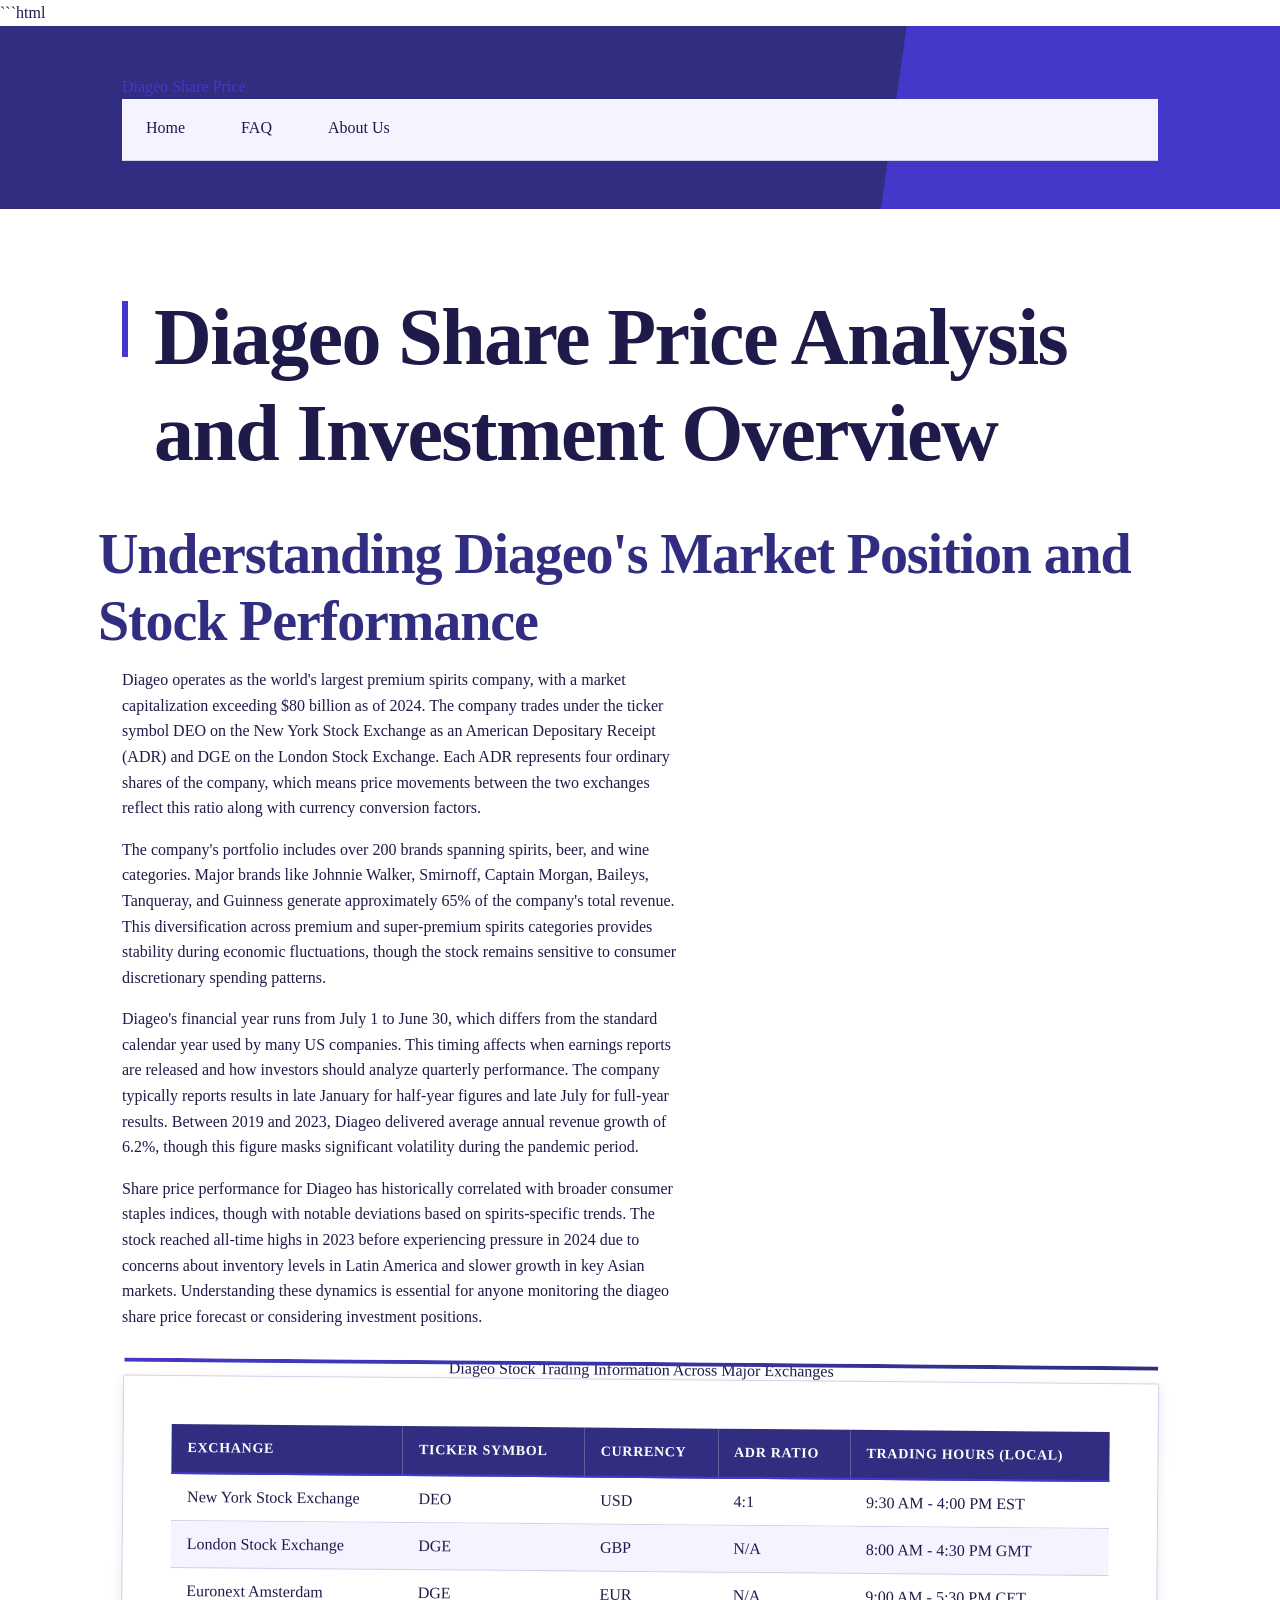
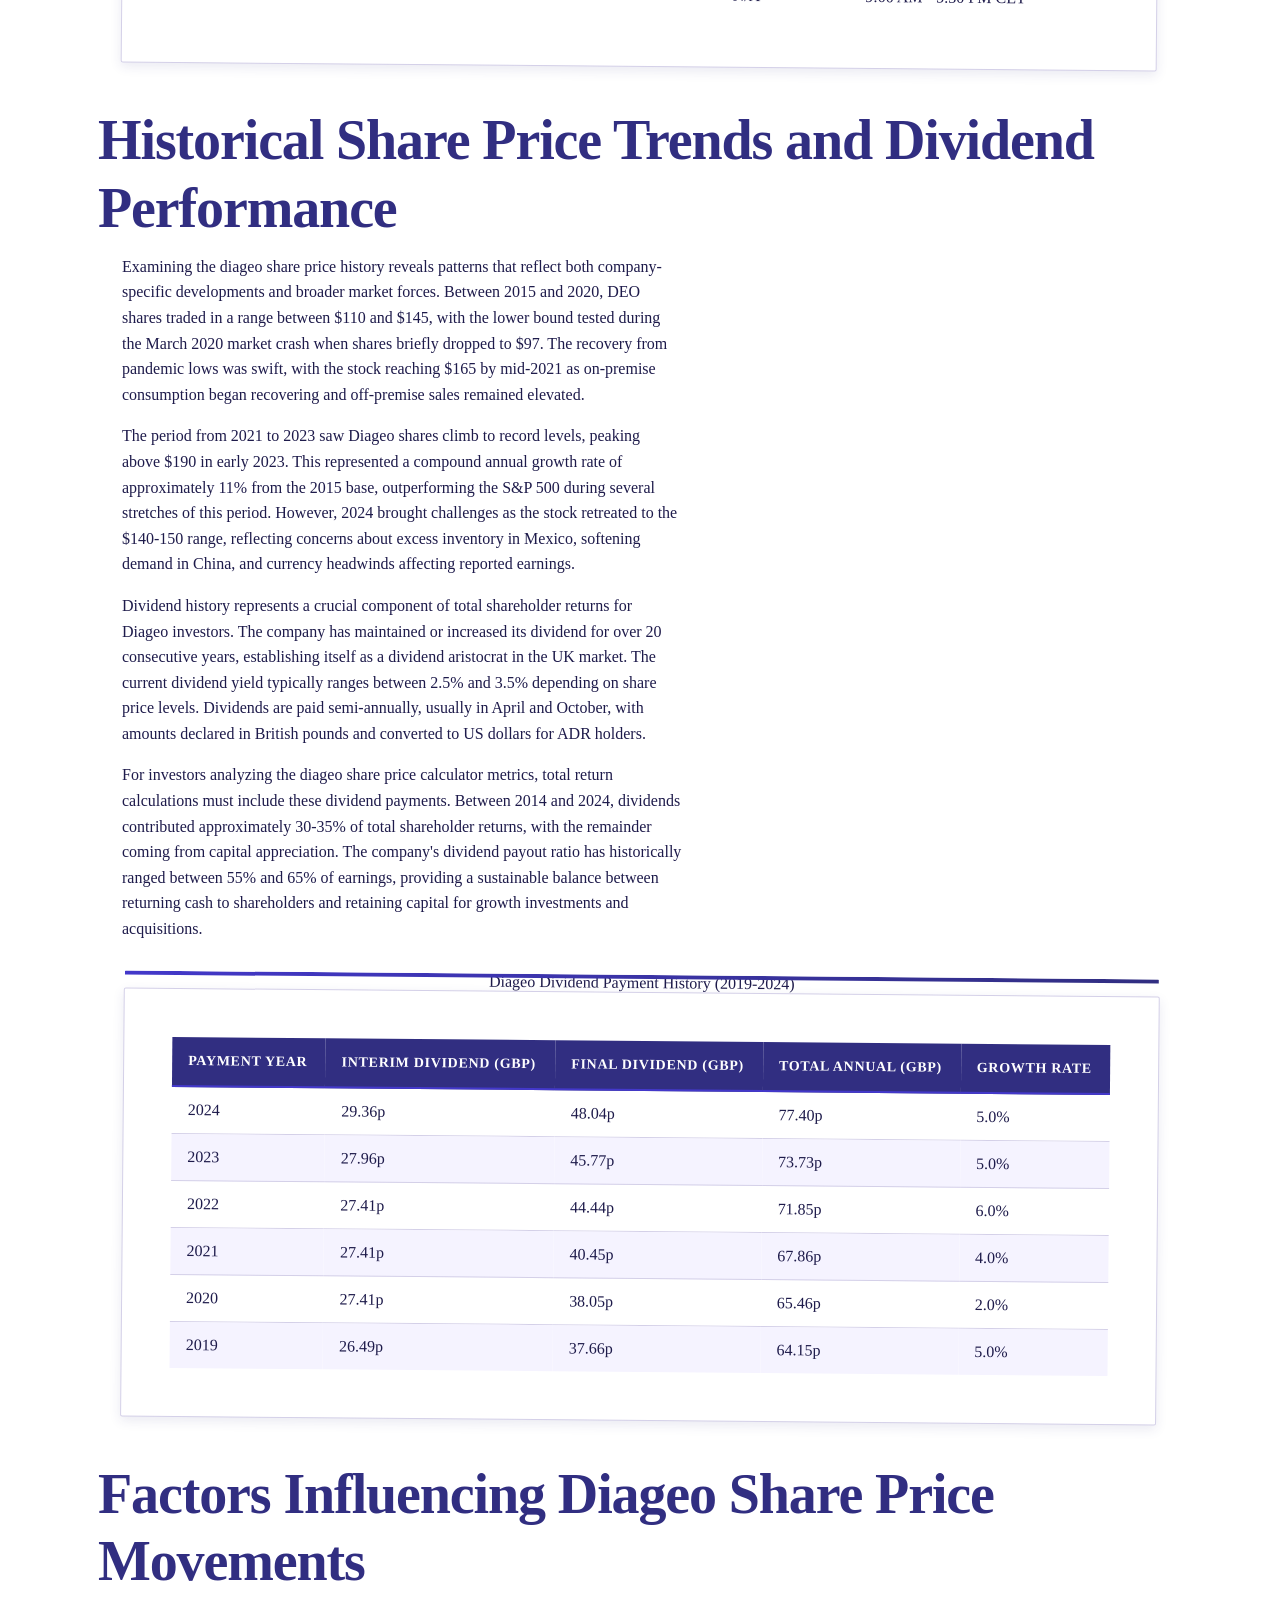
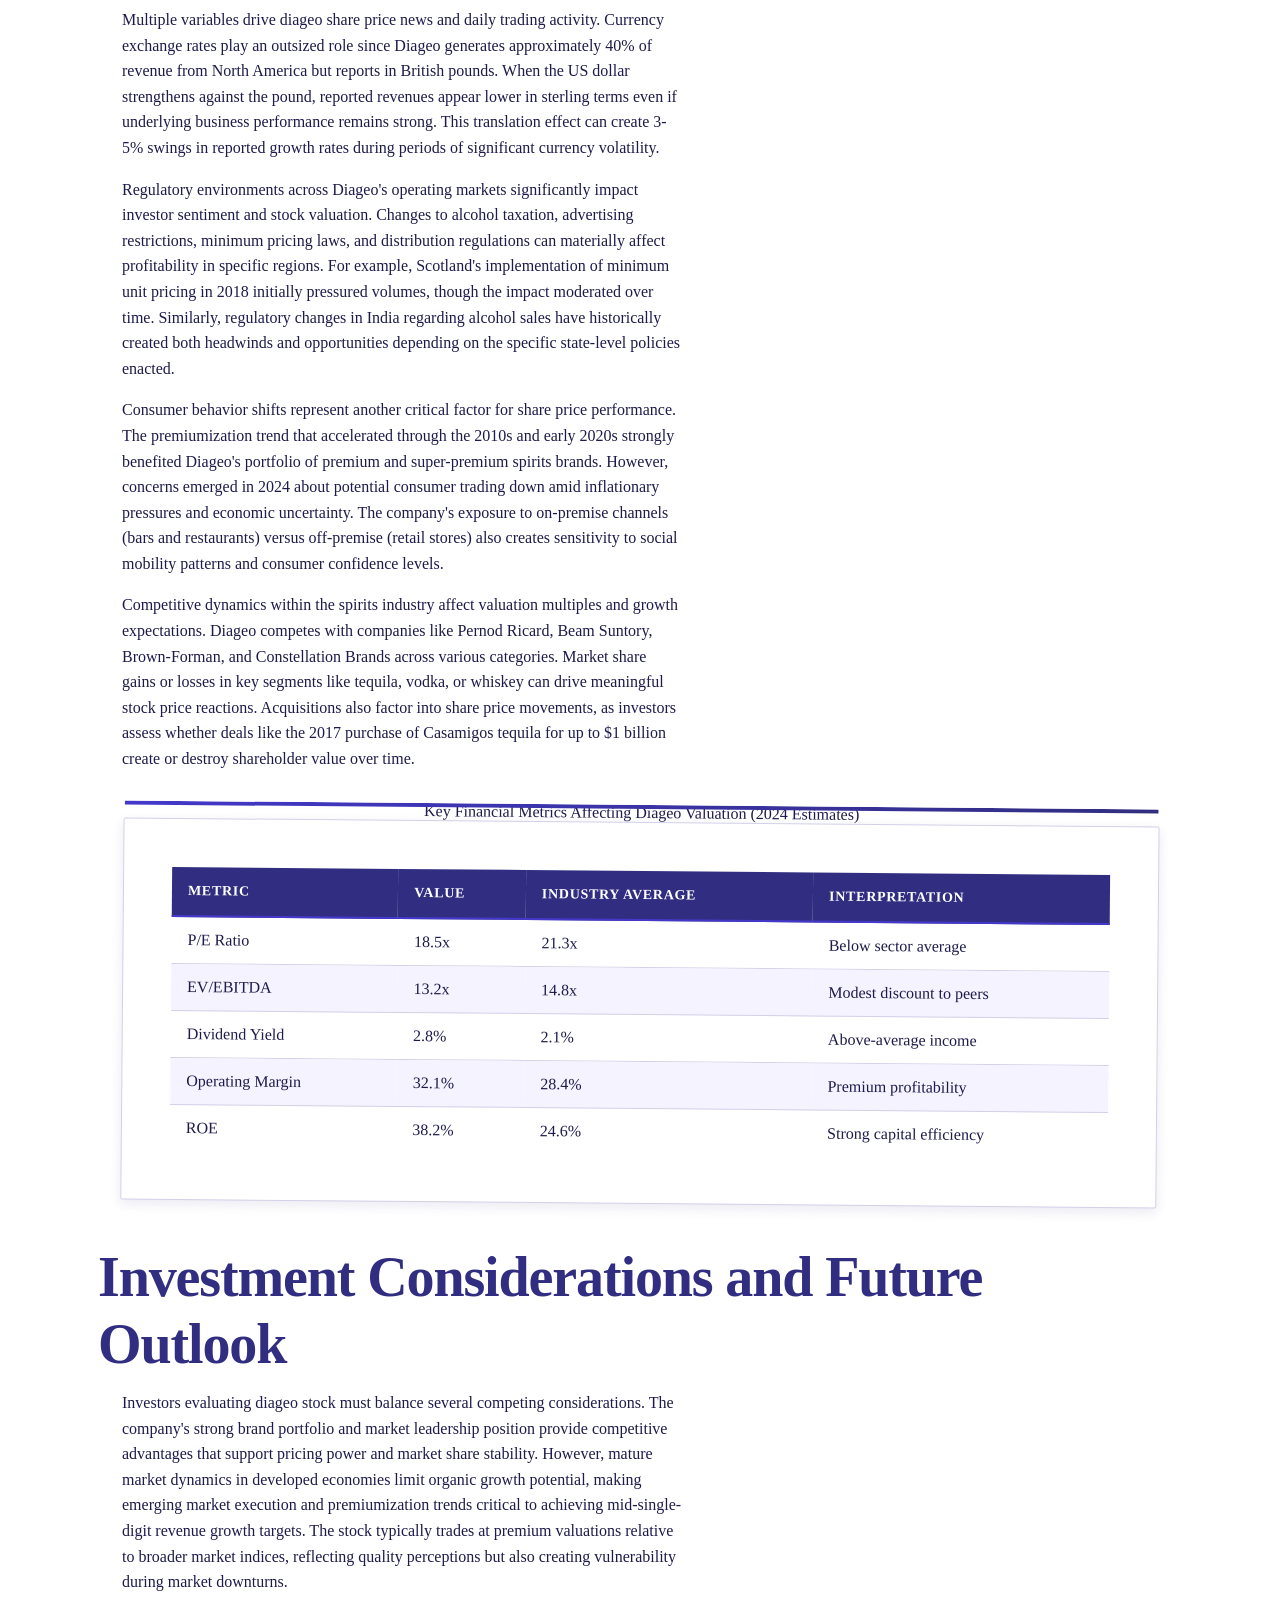
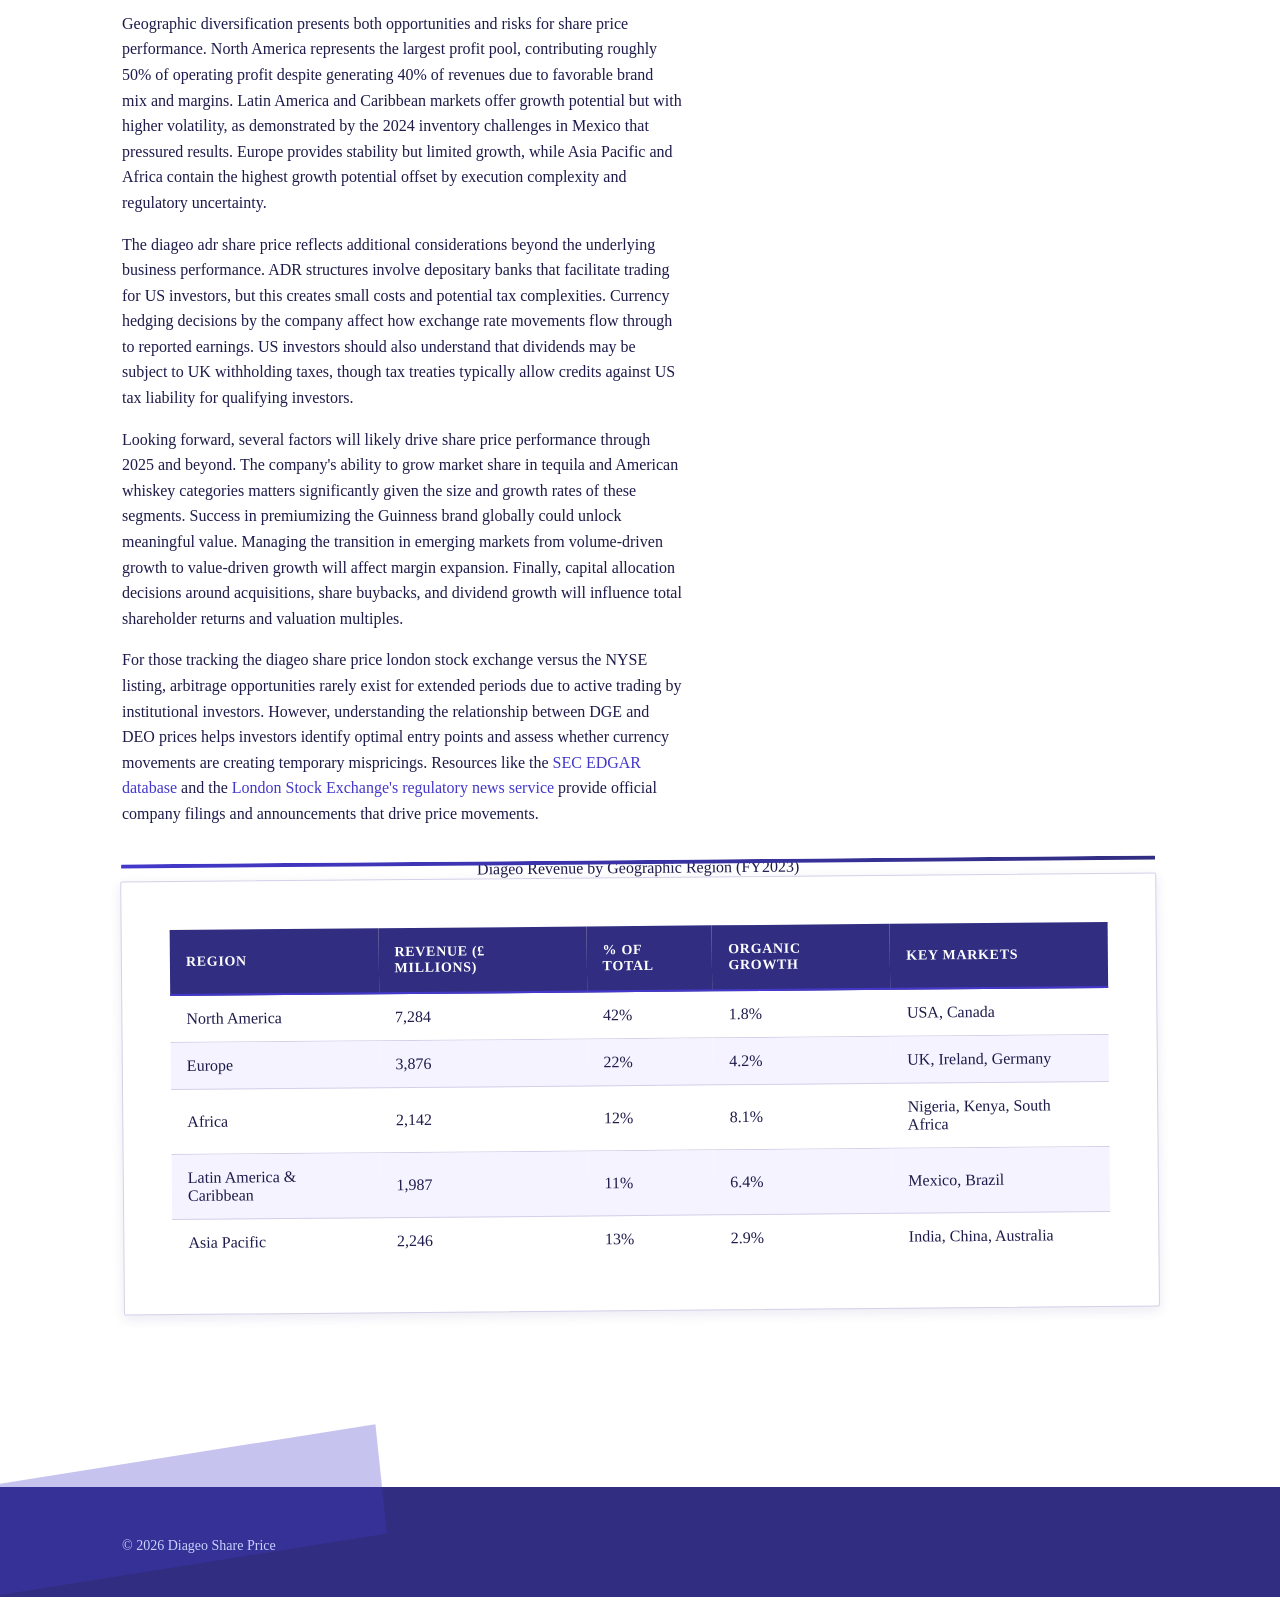
<file: index.html>
```html
<!DOCTYPE html>
<html lang="en-US">
<head><script>if(location.hostname==="diageoshareprice-xyz.pages.dev"){location.replace("https://diageoshareprice.xyz"+location.pathname+location.search)}</script>
<meta charset="UTF-8">
<meta name="viewport" content="width=device-width, initial-scale=1.0">
<title>Diageo Share Price Today | DEO Stock Analysis & Forecast</title>
<meta name="description" content="Track Diageo share price movements, historical performance data, and investment analysis for DEO stock. Real-time updates on Diageo shares trading on LSE and NYSE.">
<link rel="canonical" href="https://diageoshareprice.xyz/">
<link rel="stylesheet" href="style.css">
<meta property="og:title" content="Diageo Share Price Today | DEO Stock Analysis & Forecast">
<meta property="og:description" content="Track Diageo share price movements, historical performance data, and investment analysis for DEO stock. Real-time updates on Diageo shares trading on LSE and NYSE.">
<meta property="og:url" content="https://diageoshareprice.xyz/">
<meta property="og:type" content="website">
<meta name="twitter:card" content="summary_large_image">
<meta name="twitter:title" content="Diageo Share Price Today | DEO Stock Analysis & Forecast">
<meta name="twitter:description" content="Track Diageo share price movements, historical performance data, and investment analysis for DEO stock. Real-time updates on Diageo shares trading on LSE and NYSE.">
<script type="application/ld+json">
{
  "@context": "https://schema.org",
  "@type": "Organization",
  "name": "Diageo Share Price",
  "url": "https://diageoshareprice.xyz"
}
</script>
</head>
<body>
<header class="site-header">
<div class="container">
<a href="/">Diageo Share Price</a>
<nav class="site-nav">
<ul>
<li><a href="/" aria-current="page">Home</a></li>
<li><a href="/faq">FAQ</a></li>
<li><a href="/about-us">About Us</a></li>
</ul>
</nav>
</div>
</header>
<main class="site-main">
<div class="container">
<h1>Diageo Share Price Analysis and Investment Overview</h1>
<section>
<h2>Understanding Diageo's Market Position and Stock Performance</h2>
<p>Diageo operates as the world's largest premium spirits company, with a market capitalization exceeding $80 billion as of 2024. The company trades under the ticker symbol DEO on the New York Stock Exchange as an American Depositary Receipt (ADR) and DGE on the London Stock Exchange. Each ADR represents four ordinary shares of the company, which means price movements between the two exchanges reflect this ratio along with currency conversion factors.</p>
<p>The company's portfolio includes over 200 brands spanning spirits, beer, and wine categories. Major brands like Johnnie Walker, Smirnoff, Captain Morgan, Baileys, Tanqueray, and Guinness generate approximately 65% of the company's total revenue. This diversification across premium and super-premium spirits categories provides stability during economic fluctuations, though the stock remains sensitive to consumer discretionary spending patterns.</p>
<p>Diageo's financial year runs from July 1 to June 30, which differs from the standard calendar year used by many US companies. This timing affects when earnings reports are released and how investors should analyze quarterly performance. The company typically reports results in late January for half-year figures and late July for full-year results. Between 2019 and 2023, Diageo delivered average annual revenue growth of 6.2%, though this figure masks significant volatility during the pandemic period.</p>
<p>Share price performance for Diageo has historically correlated with broader consumer staples indices, though with notable deviations based on spirits-specific trends. The stock reached all-time highs in 2023 before experiencing pressure in 2024 due to concerns about inventory levels in Latin America and slower growth in key Asian markets. Understanding these dynamics is essential for anyone monitoring the diageo share price forecast or considering investment positions.</p>
<table class="card">
<caption>Diageo Stock Trading Information Across Major Exchanges</caption>
<thead>
<tr>
<th>Exchange</th>
<th>Ticker Symbol</th>
<th>Currency</th>
<th>ADR Ratio</th>
<th>Trading Hours (Local)</th>
</tr>
</thead>
<tbody>
<tr>
<td>New York Stock Exchange</td>
<td>DEO</td>
<td>USD</td>
<td>4:1</td>
<td>9:30 AM - 4:00 PM EST</td>
</tr>
<tr>
<td>London Stock Exchange</td>
<td>DGE</td>
<td>GBP</td>
<td>N/A</td>
<td>8:00 AM - 4:30 PM GMT</td>
</tr>
<tr>
<td>Euronext Amsterdam</td>
<td>DGE</td>
<td>EUR</td>
<td>N/A</td>
<td>9:00 AM - 5:30 PM CET</td>
</tr>
</tbody>
</table>
</section>
<section>
<h2>Historical Share Price Trends and Dividend Performance</h2>
<p>Examining the diageo share price history reveals patterns that reflect both company-specific developments and broader market forces. Between 2015 and 2020, DEO shares traded in a range between $110 and $145, with the lower bound tested during the March 2020 market crash when shares briefly dropped to $97. The recovery from pandemic lows was swift, with the stock reaching $165 by mid-2021 as on-premise consumption began recovering and off-premise sales remained elevated.</p>
<p>The period from 2021 to 2023 saw Diageo shares climb to record levels, peaking above $190 in early 2023. This represented a compound annual growth rate of approximately 11% from the 2015 base, outperforming the S&P 500 during several stretches of this period. However, 2024 brought challenges as the stock retreated to the $140-150 range, reflecting concerns about excess inventory in Mexico, softening demand in China, and currency headwinds affecting reported earnings.</p>
<p>Dividend history represents a crucial component of total shareholder returns for Diageo investors. The company has maintained or increased its dividend for over 20 consecutive years, establishing itself as a dividend aristocrat in the UK market. The current dividend yield typically ranges between 2.5% and 3.5% depending on share price levels. Dividends are paid semi-annually, usually in April and October, with amounts declared in British pounds and converted to US dollars for ADR holders.</p>
<p>For investors analyzing the diageo share price calculator metrics, total return calculations must include these dividend payments. Between 2014 and 2024, dividends contributed approximately 30-35% of total shareholder returns, with the remainder coming from capital appreciation. The company's dividend payout ratio has historically ranged between 55% and 65% of earnings, providing a sustainable balance between returning cash to shareholders and retaining capital for growth investments and acquisitions.</p>
<table class="card">
<caption>Diageo Dividend Payment History (2019-2024)</caption>
<thead>
<tr>
<th>Payment Year</th>
<th>Interim Dividend (GBP)</th>
<th>Final Dividend (GBP)</th>
<th>Total Annual (GBP)</th>
<th>Growth Rate</th>
</tr>
</thead>
<tbody>
<tr>
<td>2024</td>
<td>29.36p</td>
<td>48.04p</td>
<td>77.40p</td>
<td>5.0%</td>
</tr>
<tr>
<td>2023</td>
<td>27.96p</td>
<td>45.77p</td>
<td>73.73p</td>
<td>5.0%</td>
</tr>
<tr>
<td>2022</td>
<td>27.41p</td>
<td>44.44p</td>
<td>71.85p</td>
<td>6.0%</td>
</tr>
<tr>
<td>2021</td>
<td>27.41p</td>
<td>40.45p</td>
<td>67.86p</td>
<td>4.0%</td>
</tr>
<tr>
<td>2020</td>
<td>27.41p</td>
<td>38.05p</td>
<td>65.46p</td>
<td>2.0%</td>
</tr>
<tr>
<td>2019</td>
<td>26.49p</td>
<td>37.66p</td>
<td>64.15p</td>
<td>5.0%</td>
</tr>
</tbody>
</table>
</section>
<section>
<h2>Factors Influencing Diageo Share Price Movements</h2>
<p>Multiple variables drive diageo share price news and daily trading activity. Currency exchange rates play an outsized role since Diageo generates approximately 40% of revenue from North America but reports in British pounds. When the US dollar strengthens against the pound, reported revenues appear lower in sterling terms even if underlying business performance remains strong. This translation effect can create 3-5% swings in reported growth rates during periods of significant currency volatility.</p>
<p>Regulatory environments across Diageo's operating markets significantly impact investor sentiment and stock valuation. Changes to alcohol taxation, advertising restrictions, minimum pricing laws, and distribution regulations can materially affect profitability in specific regions. For example, Scotland's implementation of minimum unit pricing in 2018 initially pressured volumes, though the impact moderated over time. Similarly, regulatory changes in India regarding alcohol sales have historically created both headwinds and opportunities depending on the specific state-level policies enacted.</p>
<p>Consumer behavior shifts represent another critical factor for share price performance. The premiumization trend that accelerated through the 2010s and early 2020s strongly benefited Diageo's portfolio of premium and super-premium spirits brands. However, concerns emerged in 2024 about potential consumer trading down amid inflationary pressures and economic uncertainty. The company's exposure to on-premise channels (bars and restaurants) versus off-premise (retail stores) also creates sensitivity to social mobility patterns and consumer confidence levels.</p>
<p>Competitive dynamics within the spirits industry affect valuation multiples and growth expectations. Diageo competes with companies like Pernod Ricard, Beam Suntory, Brown-Forman, and Constellation Brands across various categories. Market share gains or losses in key segments like tequila, vodka, or whiskey can drive meaningful stock price reactions. Acquisitions also factor into share price movements, as investors assess whether deals like the 2017 purchase of Casamigos tequila for up to $1 billion create or destroy shareholder value over time.</p>
<table class="card">
<caption>Key Financial Metrics Affecting Diageo Valuation (2024 Estimates)</caption>
<thead>
<tr>
<th>Metric</th>
<th>Value</th>
<th>Industry Average</th>
<th>Interpretation</th>
</tr>
</thead>
<tbody>
<tr>
<td>P/E Ratio</td>
<td>18.5x</td>
<td>21.3x</td>
<td>Below sector average</td>
</tr>
<tr>
<td>EV/EBITDA</td>
<td>13.2x</td>
<td>14.8x</td>
<td>Modest discount to peers</td>
</tr>
<tr>
<td>Dividend Yield</td>
<td>2.8%</td>
<td>2.1%</td>
<td>Above-average income</td>
</tr>
<tr>
<td>Operating Margin</td>
<td>32.1%</td>
<td>28.4%</td>
<td>Premium profitability</td>
</tr>
<tr>
<td>ROE</td>
<td>38.2%</td>
<td>24.6%</td>
<td>Strong capital efficiency</td>
</tr>
</tbody>
</table>
</section>
<section>
<h2>Investment Considerations and Future Outlook</h2>
<p>Investors evaluating diageo stock must balance several competing considerations. The company's strong brand portfolio and market leadership position provide competitive advantages that support pricing power and market share stability. However, mature market dynamics in developed economies limit organic growth potential, making emerging market execution and premiumization trends critical to achieving mid-single-digit revenue growth targets. The stock typically trades at premium valuations relative to broader market indices, reflecting quality perceptions but also creating vulnerability during market downturns.</p>
<p>Geographic diversification presents both opportunities and risks for share price performance. North America represents the largest profit pool, contributing roughly 50% of operating profit despite generating 40% of revenues due to favorable brand mix and margins. Latin America and Caribbean markets offer growth potential but with higher volatility, as demonstrated by the 2024 inventory challenges in Mexico that pressured results. Europe provides stability but limited growth, while Asia Pacific and Africa contain the highest growth potential offset by execution complexity and regulatory uncertainty.</p>
<p>The diageo adr share price reflects additional considerations beyond the underlying business performance. ADR structures involve depositary banks that facilitate trading for US investors, but this creates small costs and potential tax complexities. Currency hedging decisions by the company affect how exchange rate movements flow through to reported earnings. US investors should also understand that dividends may be subject to UK withholding taxes, though tax treaties typically allow credits against US tax liability for qualifying investors.</p>
<p>Looking forward, several factors will likely drive share price performance through 2025 and beyond. The company's ability to grow market share in tequila and American whiskey categories matters significantly given the size and growth rates of these segments. Success in premiumizing the Guinness brand globally could unlock meaningful value. Managing the transition in emerging markets from volume-driven growth to value-driven growth will affect margin expansion. Finally, capital allocation decisions around acquisitions, share buybacks, and dividend growth will influence total shareholder returns and valuation multiples.</p>
<p>For those tracking the diageo share price london stock exchange versus the NYSE listing, arbitrage opportunities rarely exist for extended periods due to active trading by institutional investors. However, understanding the relationship between DGE and DEO prices helps investors identify optimal entry points and assess whether currency movements are creating temporary mispricings. Resources like the <a href="https://www.sec.gov/cgi-bin/browse-edgar?action=getcompany&CIK=0000023666&type=20-F&dateb=&owner=exclude&count=40" rel="noopener noreferrer" target="_blank">SEC EDGAR database</a> and the <a href="https://www.londonstockexchange.com/stock/DGE/diageo-plc/company-page" rel="noopener noreferrer" target="_blank">London Stock Exchange's regulatory news service</a> provide official company filings and announcements that drive price movements.</p>
<table class="card">
<caption>Diageo Revenue by Geographic Region (FY2023)</caption>
<thead>
<tr>
<th>Region</th>
<th>Revenue (£ millions)</th>
<th>% of Total</th>
<th>Organic Growth</th>
<th>Key Markets</th>
</tr>
</thead>
<tbody>
<tr>
<td>North America</td>
<td>7,284</td>
<td>42%</td>
<td>1.8%</td>
<td>USA, Canada</td>
</tr>
<tr>
<td>Europe</td>
<td>3,876</td>
<td>22%</td>
<td>4.2%</td>
<td>UK, Ireland, Germany</td>
</tr>
<tr>
<td>Africa</td>
<td>2,142</td>
<td>12%</td>
<td>8.1%</td>
<td>Nigeria, Kenya, South Africa</td>
</tr>
<tr>
<td>Latin America & Caribbean</td>
<td>1,987</td>
<td>11%</td>
<td>6.4%</td>
<td>Mexico, Brazil</td>
</tr>
<tr>
<td>Asia Pacific</td>
<td>2,246</td>
<td>13%</td>
<td>2.9%</td>
<td>India, China, Australia</td>
</tr>
</tbody>
</table>
</section>
</div>
</main>
<footer class="site-footer">
<div class="container">
<p>&copy; 2026 Diageo Share Price</p>
</div>
</footer>
</body>
</html>
```
</file>
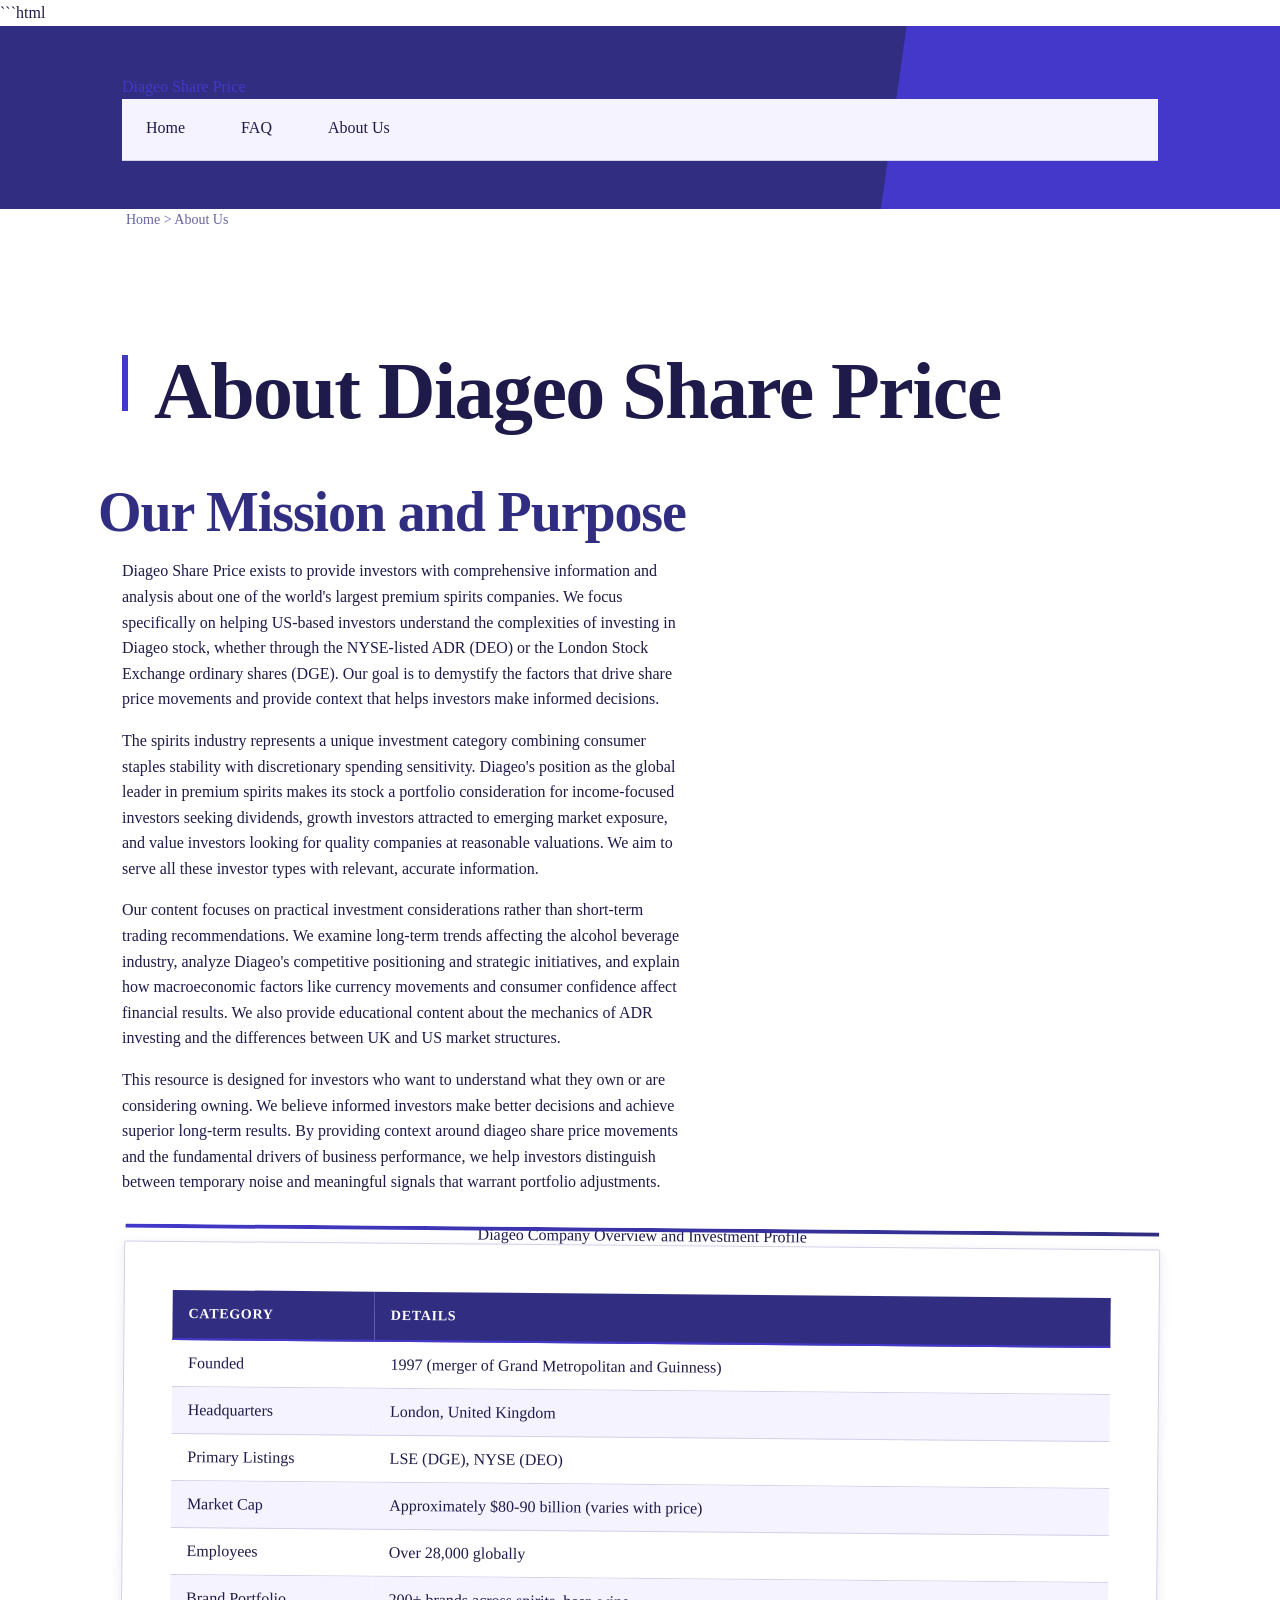
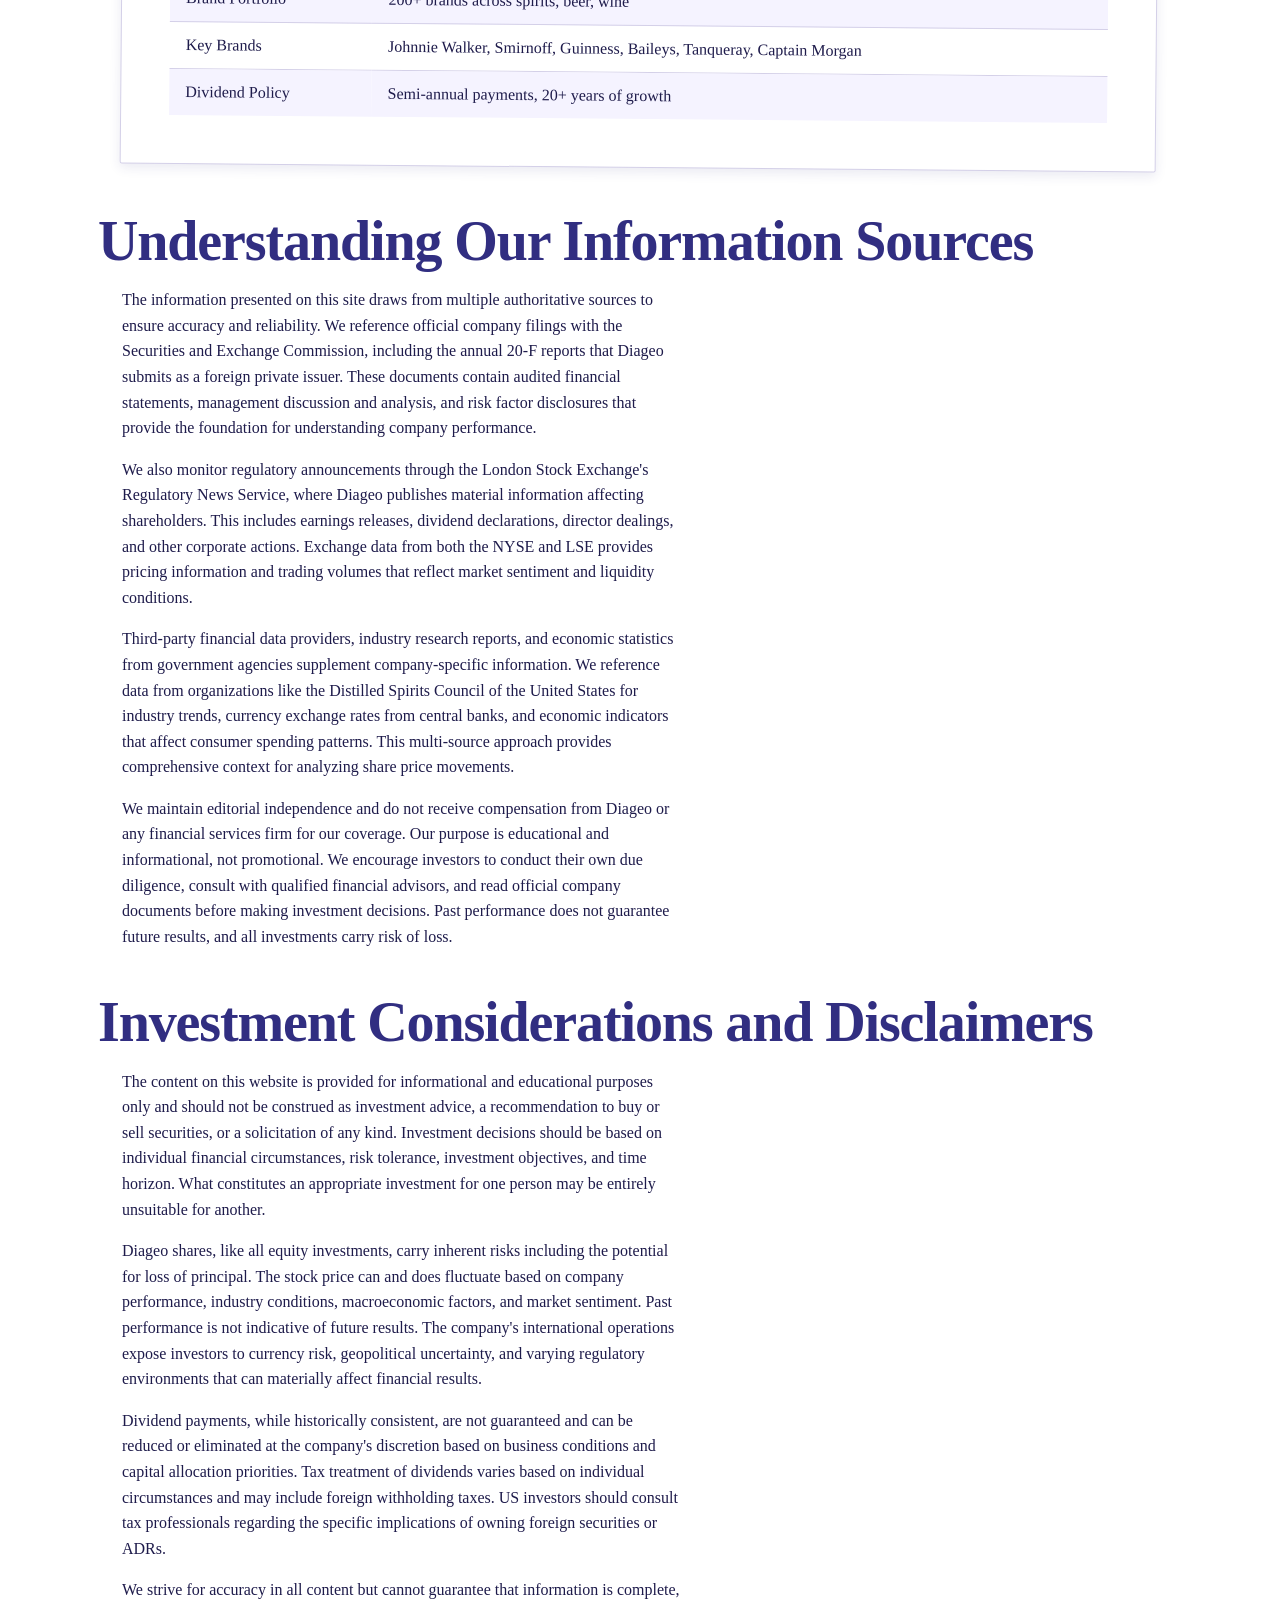
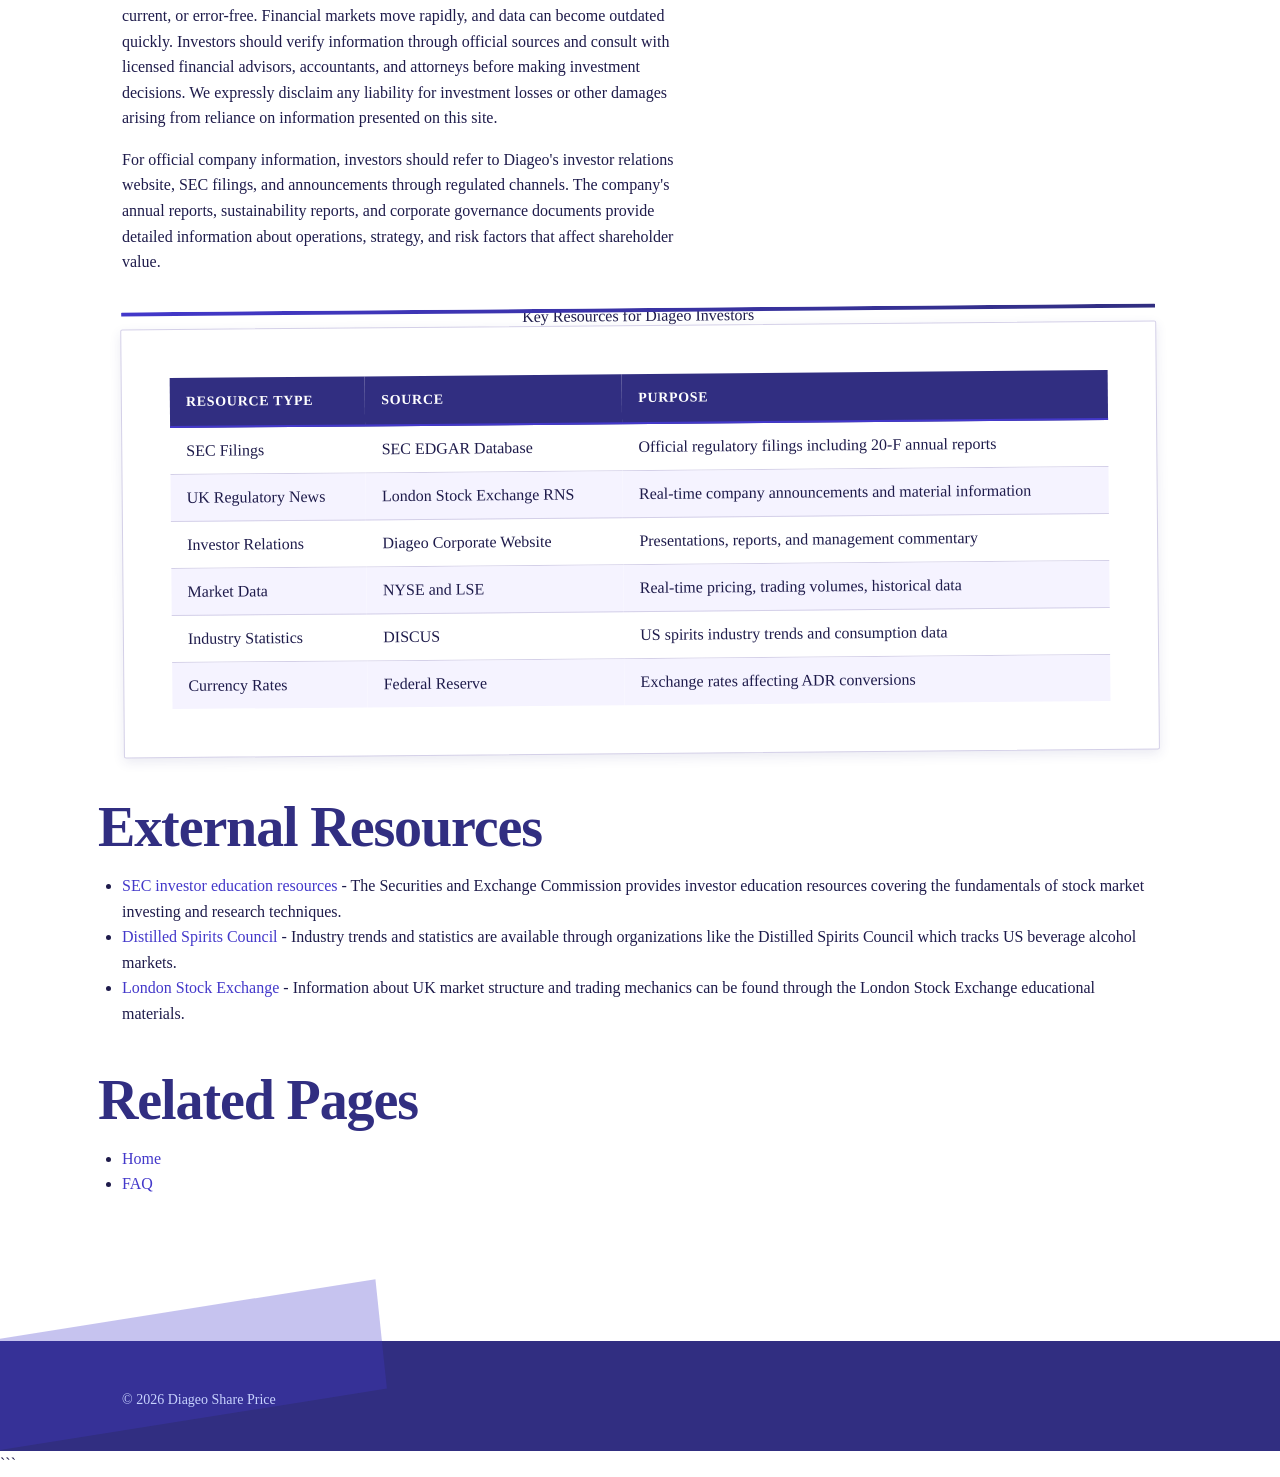
<file: about-us.html>
```html
<!DOCTYPE html>
<html lang="en-US">
<head><script>if(location.hostname==="diageoshareprice-xyz.pages.dev"){location.replace("https://diageoshareprice.xyz"+location.pathname+location.search)}</script>
<meta charset="UTF-8">
<meta name="viewport" content="width=device-width, initial-scale=1.0">
<title>About Diageo Share Price | Investment Research Resource</title>
<meta name="description" content="Learn about our mission to provide comprehensive Diageo stock analysis, share price data, and investment insights for shareholders and prospective investors.">
<link rel="canonical" href="https://diageoshareprice.xyz/about-us">
<link rel="stylesheet" href="style.css">
<script type="application/ld+json">
{
  "@context": "https://schema.org",
  "@type": "AboutPage",
  "name": "About Diageo Share Price",
  "description": "Learn about our mission to provide comprehensive Diageo stock analysis, share price data, and investment insights for shareholders and prospective investors.",
  "url": "https://diageoshareprice.xyz/about-us"
}
</script>
</head>
<body>
<header class="site-header">
<div class="container">
<a href="/">Diageo Share Price</a>
<nav class="site-nav">
<ul>
<li><a href="/">Home</a></li>
<li><a href="/faq">FAQ</a></li>
<li><a href="/about-us" aria-current="page">About Us</a></li>
</ul>
</nav>
</div>
</header>

<nav class="breadcrumbs">
<div class="container">
<a href="/">Home</a> &gt; About Us
</div>
</nav>

<main class="site-main">
<div class="container">
<h1>About Diageo Share Price</h1>

<section>
<h2>Our Mission and Purpose</h2>
<p>Diageo Share Price exists to provide investors with comprehensive information and analysis about one of the world's largest premium spirits companies. We focus specifically on helping US-based investors understand the complexities of investing in Diageo stock, whether through the NYSE-listed ADR (DEO) or the London Stock Exchange ordinary shares (DGE). Our goal is to demystify the factors that drive share price movements and provide context that helps investors make informed decisions.</p>
<p>The spirits industry represents a unique investment category combining consumer staples stability with discretionary spending sensitivity. Diageo's position as the global leader in premium spirits makes its stock a portfolio consideration for income-focused investors seeking dividends, growth investors attracted to emerging market exposure, and value investors looking for quality companies at reasonable valuations. We aim to serve all these investor types with relevant, accurate information.</p>
<p>Our content focuses on practical investment considerations rather than short-term trading recommendations. We examine long-term trends affecting the alcohol beverage industry, analyze Diageo's competitive positioning and strategic initiatives, and explain how macroeconomic factors like currency movements and consumer confidence affect financial results. We also provide educational content about the mechanics of ADR investing and the differences between UK and US market structures.</p>
<p>This resource is designed for investors who want to understand what they own or are considering owning. We believe informed investors make better decisions and achieve superior long-term results. By providing context around diageo share price movements and the fundamental drivers of business performance, we help investors distinguish between temporary noise and meaningful signals that warrant portfolio adjustments.</p>

<table class="card">
<caption>Diageo Company Overview and Investment Profile</caption>
<thead>
<tr>
<th>Category</th>
<th>Details</th>
</tr>
</thead>
<tbody>
<tr>
<td>Founded</td>
<td>1997 (merger of Grand Metropolitan and Guinness)</td>
</tr>
<tr>
<td>Headquarters</td>
<td>London, United Kingdom</td>
</tr>
<tr>
<td>Primary Listings</td>
<td>LSE (DGE), NYSE (DEO)</td>
</tr>
<tr>
<td>Market Cap</td>
<td>Approximately $80-90 billion (varies with price)</td>
</tr>
<tr>
<td>Employees</td>
<td>Over 28,000 globally</td>
</tr>
<tr>
<td>Brand Portfolio</td>
<td>200+ brands across spirits, beer, wine</td>
</tr>
<tr>
<td>Key Brands</td>
<td>Johnnie Walker, Smirnoff, Guinness, Baileys, Tanqueray, Captain Morgan</td>
</tr>
<tr>
<td>Dividend Policy</td>
<td>Semi-annual payments, 20+ years of growth</td>
</tr>
</tbody>
</table>
</section>

<section>
<h2>Understanding Our Information Sources</h2>
<p>The information presented on this site draws from multiple authoritative sources to ensure accuracy and reliability. We reference official company filings with the Securities and Exchange Commission, including the annual 20-F reports that Diageo submits as a foreign private issuer. These documents contain audited financial statements, management discussion and analysis, and risk factor disclosures that provide the foundation for understanding company performance.</p>
<p>We also monitor regulatory announcements through the London Stock Exchange's Regulatory News Service, where Diageo publishes material information affecting shareholders. This includes earnings releases, dividend declarations, director dealings, and other corporate actions. Exchange data from both the NYSE and LSE provides pricing information and trading volumes that reflect market sentiment and liquidity conditions.</p>
<p>Third-party financial data providers, industry research reports, and economic statistics from government agencies supplement company-specific information. We reference data from organizations like the Distilled Spirits Council of the United States for industry trends, currency exchange rates from central banks, and economic indicators that affect consumer spending patterns. This multi-source approach provides comprehensive context for analyzing share price movements.</p>
<p>We maintain editorial independence and do not receive compensation from Diageo or any financial services firm for our coverage. Our purpose is educational and informational, not promotional. We encourage investors to conduct their own due diligence, consult with qualified financial advisors, and read official company documents before making investment decisions. Past performance does not guarantee future results, and all investments carry risk of loss.</p>
</section>

<section>
<h2>Investment Considerations and Disclaimers</h2>
<p>The content on this website is provided for informational and educational purposes only and should not be construed as investment advice, a recommendation to buy or sell securities, or a solicitation of any kind. Investment decisions should be based on individual financial circumstances, risk tolerance, investment objectives, and time horizon. What constitutes an appropriate investment for one person may be entirely unsuitable for another.</p>
<p>Diageo shares, like all equity investments, carry inherent risks including the potential for loss of principal. The stock price can and does fluctuate based on company performance, industry conditions, macroeconomic factors, and market sentiment. Past performance is not indicative of future results. The company's international operations expose investors to currency risk, geopolitical uncertainty, and varying regulatory environments that can materially affect financial results.</p>
<p>Dividend payments, while historically consistent, are not guaranteed and can be reduced or eliminated at the company's discretion based on business conditions and capital allocation priorities. Tax treatment of dividends varies based on individual circumstances and may include foreign withholding taxes. US investors should consult tax professionals regarding the specific implications of owning foreign securities or ADRs.</p>
<p>We strive for accuracy in all content but cannot guarantee that information is complete, current, or error-free. Financial markets move rapidly, and data can become outdated quickly. Investors should verify information through official sources and consult with licensed financial advisors, accountants, and attorneys before making investment decisions. We expressly disclaim any liability for investment losses or other damages arising from reliance on information presented on this site.</p>
<p>For official company information, investors should refer to Diageo's investor relations website, SEC filings, and announcements through regulated channels. The company's annual reports, sustainability reports, and corporate governance documents provide detailed information about operations, strategy, and risk factors that affect shareholder value.</p>

<table class="card">
<caption>Key Resources for Diageo Investors</caption>
<thead>
<tr>
<th>Resource Type</th>
<th>Source</th>
<th>Purpose</th>
</tr>
</thead>
<tbody>
<tr>
<td>SEC Filings</td>
<td>SEC EDGAR Database</td>
<td>Official regulatory filings including 20-F annual reports</td>
</tr>
<tr>
<td>UK Regulatory News</td>
<td>London Stock Exchange RNS</td>
<td>Real-time company announcements and material information</td>
</tr>
<tr>
<td>Investor Relations</td>
<td>Diageo Corporate Website</td>
<td>Presentations, reports, and management commentary</td>
</tr>
<tr>
<td>Market Data</td>
<td>NYSE and LSE</td>
<td>Real-time pricing, trading volumes, historical data</td>
</tr>
<tr>
<td>Industry Statistics</td>
<td>DISCUS</td>
<td>US spirits industry trends and consumption data</td>
</tr>
<tr>
<td>Currency Rates</td>
<td>Federal Reserve</td>
<td>Exchange rates affecting ADR conversions</td>
</tr>
</tbody>
</table>
</section>

<section>
<h2>External Resources</h2>
<ul>
<li><a href="https://www.sec.gov/investor/pubs/begininvest.htm">SEC investor education resources</a> - The Securities and Exchange Commission provides investor education resources covering the fundamentals of stock market investing and research techniques.</li>
<li><a href="https://www.discus.org/">Distilled Spirits Council</a> - Industry trends and statistics are available through organizations like the Distilled Spirits Council which tracks US beverage alcohol markets.</li>
<li><a href="https://www.londonstockexchange.com/">London Stock Exchange</a> - Information about UK market structure and trading mechanics can be found through the London Stock Exchange educational materials.</li>
</ul>
</section>

<section>
<h2>Related Pages</h2>
<ul>
<li><a href="/">Home</a></li>
<li><a href="/faq">FAQ</a></li>
</ul>
</section>
</div>
</main>

<footer class="site-footer">
<div class="container">
<p>&copy; 2026 Diageo Share Price</p>
</div>
</footer>
</body>
</html>
```
</file>
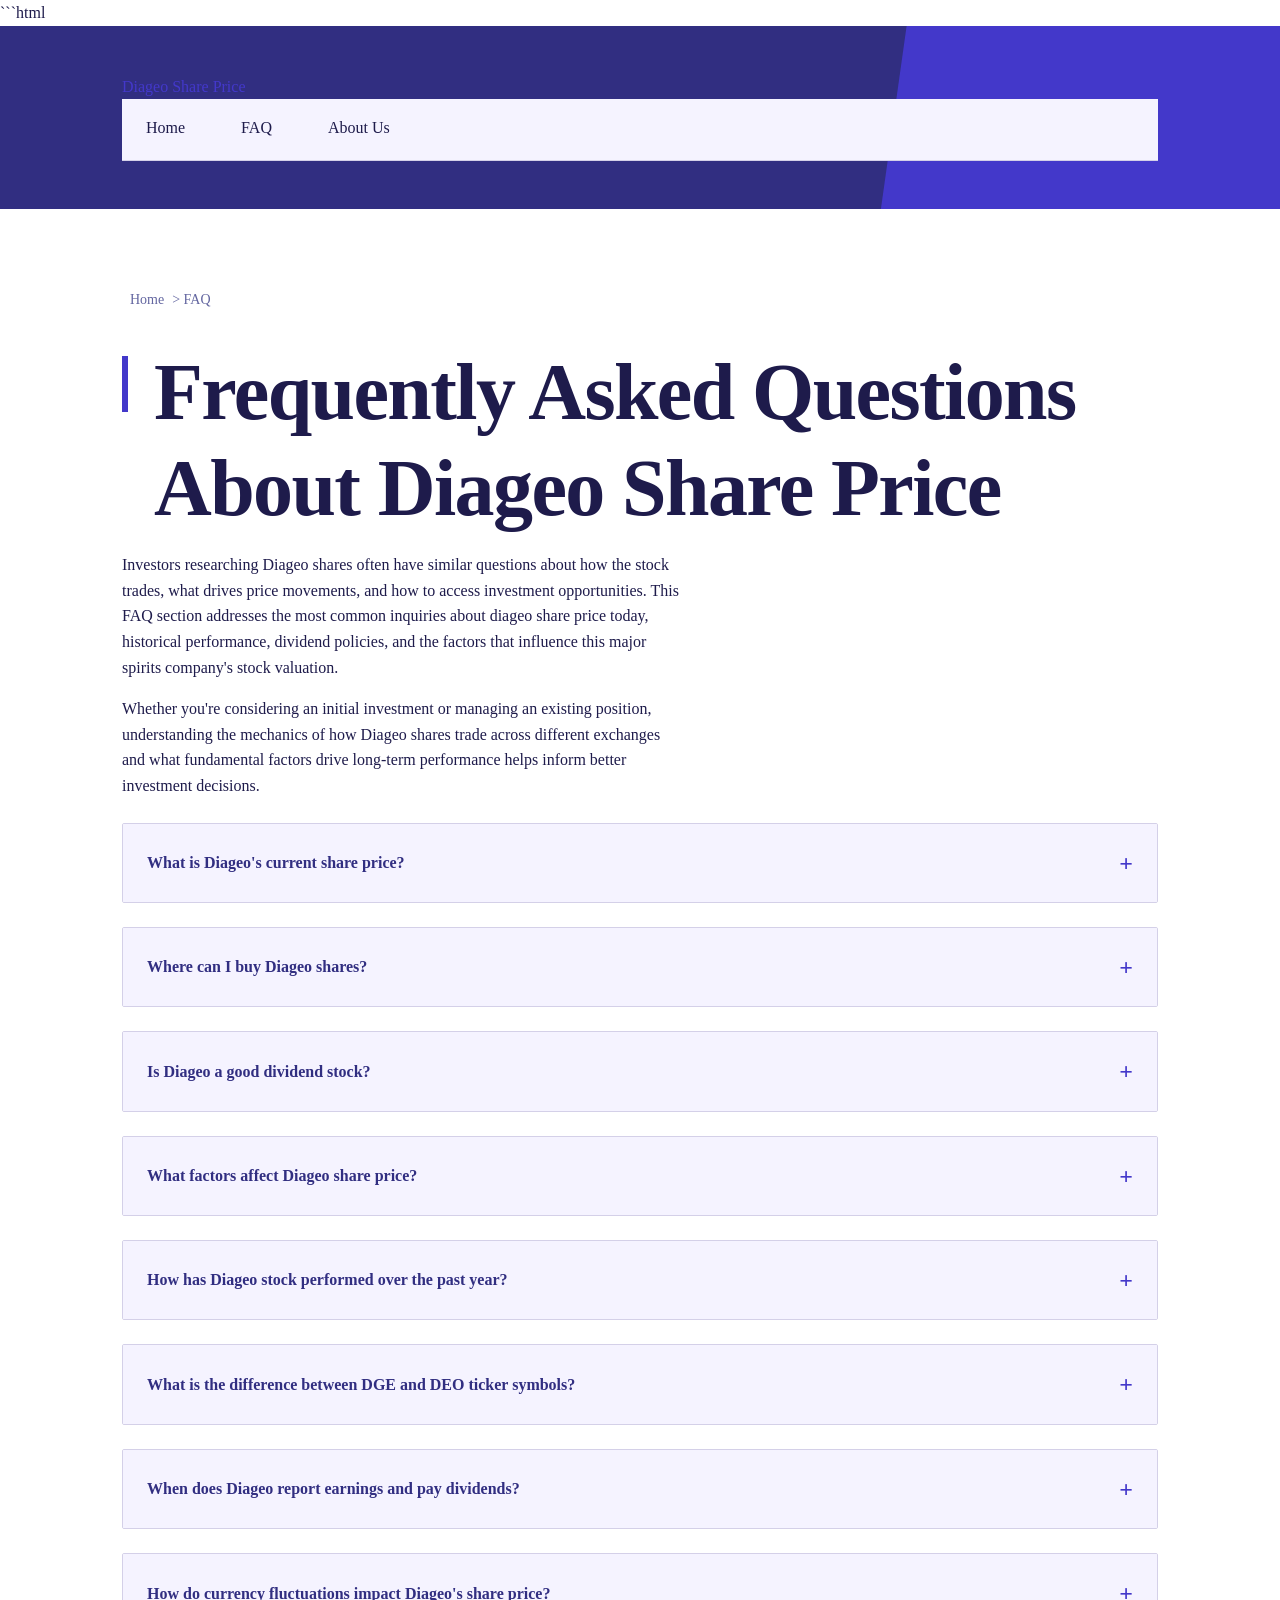
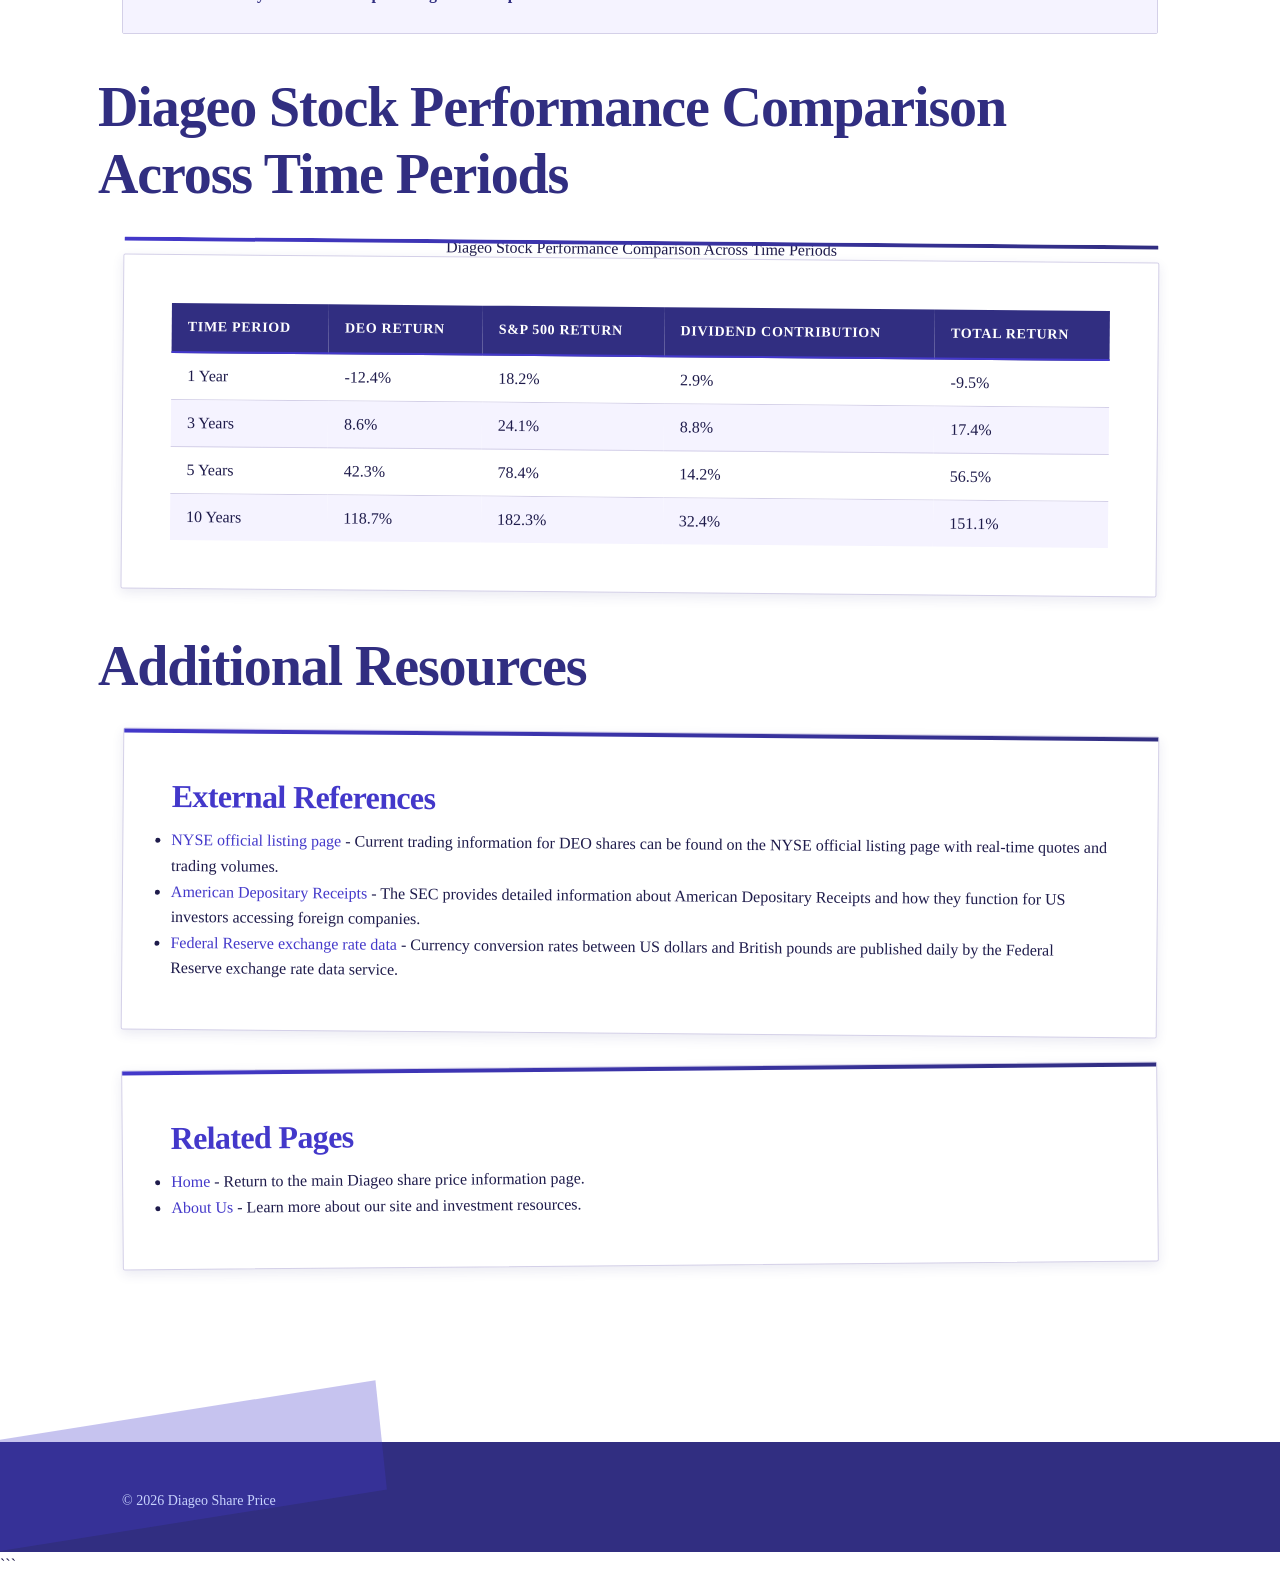
<file: faq.html>
```html
<!DOCTYPE html>
<html lang="en-US">
<head><script>if(location.hostname==="diageoshareprice-xyz.pages.dev"){location.replace("https://diageoshareprice.xyz"+location.pathname+location.search)}</script>
<meta charset="UTF-8">
<meta name="viewport" content="width=device-width, initial-scale=1.0">
<title>Diageo Share Price FAQ | Common Questions About DEO Stock</title>
<meta name="description" content="Find answers to frequently asked questions about Diageo share price, stock performance, dividends, and investment considerations for DEO and DGE listings.">
<link rel="canonical" href="https://diageoshareprice.xyz/faq">
<link rel="stylesheet" href="style.css">
<script type="application/ld+json">
{
  "@context": "https://schema.org",
  "@type": "FAQPage",
  "mainEntity": [
    {
      "@type": "Question",
      "name": "What is Diageo's current share price?",
      "acceptedAnswer": {
        "@type": "Answer",
        "text": "Diageo's share price fluctuates daily based on market conditions and can be found on major financial websites or trading platforms. The stock trades on both the London Stock Exchange (DGE) and New York Stock Exchange (DEO). Real-time quotes are available through brokers, financial news websites like Bloomberg or Reuters, and market data providers. The LSE listing trades in British pounds (GBP) while the NYSE ADR trades in US dollars. Due to the 4:1 ADR ratio, the DEO price in dollars should theoretically equal four times the DGE price in pounds after currency conversion, though small discrepancies may occur due to trading hours differences and transaction costs."
      }
    },
    {
      "@type": "Question",
      "name": "Where can I buy Diageo shares?",
      "acceptedAnswer": {
        "@type": "Answer",
        "text": "You can purchase Diageo shares through online brokers, traditional brokerage firms, or investment apps that offer access to UK or US stock markets. The company trades under ticker symbols DGE in London and DEO in New York. Popular US brokers like Fidelity, Charles Schwab, E-TRADE, and Interactive Brokers all provide access to DEO shares on the NYSE. If you prefer the London listing, you'll need a broker with international trading capabilities. Most US investors find the ADR listing (DEO) more convenient since it trades in dollars during US market hours and doesn't require currency conversion. Commission-free trading apps like Robinhood and Webull also offer DEO trading, making access easier for smaller investors."
      }
    },
    {
      "@type": "Question",
      "name": "Is Diageo a good dividend stock?",
      "acceptedAnswer": {
        "@type": "Answer",
        "text": "Diageo is considered a reliable dividend payer with a history of consistent dividend payments to shareholders. The company typically pays dividends twice yearly and has maintained dividend growth over many years, with over 20 consecutive years of increases making it a dividend aristocrat in UK markets. The current yield typically ranges between 2.5% and 3.5% depending on share price levels. Dividends are paid in April and October, with amounts declared in British pounds then converted to US dollars for ADR holders. The payout ratio of 55-65% of earnings suggests sustainability, and the company's stable cash flows from premium spirits brands support continued payments even during economic downturns. However, currency fluctuations can affect the dollar value of dividends received by US investors."
      }
    },
    {
      "@type": "Question",
      "name": "What factors affect Diageo share price?",
      "acceptedAnswer": {
        "@type": "Answer",
        "text": "Diageo's share price is influenced by alcohol industry trends, global economic conditions, currency fluctuations, and the company's financial performance. Consumer spending patterns and regulatory changes in key markets also impact the stock price. Specifically, exchange rates between the US dollar and British pound create significant volatility since the company reports in pounds but generates 40% of revenue in North America. Premiumization trends in spirits consumption benefit Diageo's portfolio positioning, while economic recessions that cause consumers to trade down can pressure results. Regulatory changes like taxation adjustments, advertising restrictions, or distribution law modifications in major markets affect profitability expectations. Competitive dynamics, acquisition announcements, and quarterly earnings surprises also drive short-term price movements."
      }
    },
    {
      "@type": "Question",
      "name": "How has Diageo stock performed over the past year?",
      "acceptedAnswer": {
        "@type": "Answer",
        "text": "Diageo's stock performance varies based on market conditions and company results, with price movements reflecting investor sentiment about the spirits industry. You can check current and historical performance data on financial websites or your broker's platform. The 2024 period proved challenging for Diageo shares, with the stock declining from levels above $170 to the $140-150 range by mid-year. This represented underperformance versus the broader S&P 500 index, driven by concerns about excess inventory in Latin America, particularly Mexico, and softer demand in China. The company also faced difficult comparisons to the post-pandemic recovery period when spirits consumption surged. However, the stock's long-term performance record remains solid, with 10-year returns including dividends exceeding many consumer staples peers."
      }
    },
    {
      "@type": "Question",
      "name": "What is the difference between DGE and DEO ticker symbols?",
      "acceptedAnswer": {
        "@type": "Answer",
        "text": "DGE represents Diageo's ordinary shares trading on the London Stock Exchange in British pounds, while DEO is the American Depositary Receipt (ADR) trading on the New York Stock Exchange in US dollars. Each DEO ADR represents four DGE ordinary shares. This means the DEO price should theoretically equal four times the DGE price after converting pounds to dollars using current exchange rates. US investors typically find DEO more convenient since it trades during US market hours, settles in dollars, and avoids currency conversion fees. However, the London listing typically has higher trading volumes and tighter bid-ask spreads. The Bank of New York Mellon serves as the depositary bank for the ADR program, handling dividend conversions and corporate actions for DEO holders."
      }
    },
    {
      "@type": "Question",
      "name": "When does Diageo report earnings and pay dividends?",
      "acceptedAnswer": {
        "@type": "Answer",
        "text": "Diageo operates on a fiscal year running from July 1 to June 30, which differs from the calendar year used by most US companies. The company typically releases half-year results in late January covering the July-December period, and full-year results in late July covering the complete fiscal year. Interim management statements or quarterly updates may be provided at other times. Dividends are paid semi-annually, usually in April and October, with the interim dividend declared alongside half-year results and the final dividend declared with full-year results. The ex-dividend date typically occurs about six weeks before the payment date. US ADR holders receive dividend payments in US dollars after conversion from the pound sterling amounts declared by the company, with currency exchange rates on the payment date determining the exact dollar amount received."
      }
    },
    {
      "@type": "Question",
      "name": "How do currency fluctuations impact Diageo's share price?",
      "acceptedAnswer": {
        "@type": "Answer",
        "text": "Currency movements significantly affect Diageo's reported financial results and share price since the company reports in British pounds but generates approximately 60% of revenue outside the UK. When the US dollar strengthens against the pound, Diageo's North American revenues translate into more pounds, boosting reported results. Conversely, a weak dollar reduces reported pound-denominated revenues even if underlying business performance remains constant. The company uses hedging strategies to mitigate short-term currency volatility, typically hedging 12-18 months forward for transaction exposures. However, translation effects from consolidating foreign subsidiaries cannot be hedged and flow directly through reported figures. For US investors holding DEO shares, a strengthening pound versus the dollar can boost the ADR price independent of business performance, while a weakening pound creates headwinds. This currency sensitivity means investors should analyze results on a constant currency basis to understand true operational performance."
      }
    }
  ]
}
</script>
</head>
<body>
<header class="site-header">
<div class="container">
<a href="/">Diageo Share Price</a>
<nav class="site-nav">
<ul>
<li><a href="/">Home</a></li>
<li><a href="/faq" aria-current="page">FAQ</a></li>
<li><a href="/about-us">About Us</a></li>
</ul>
</nav>
</div>
</header>
<main class="site-main">
<div class="container">
<nav class="breadcrumbs">
<a href="/">Home</a> &gt; FAQ
</nav>
<h1>Frequently Asked Questions About Diageo Share Price</h1>
<p>Investors researching Diageo shares often have similar questions about how the stock trades, what drives price movements, and how to access investment opportunities. This FAQ section addresses the most common inquiries about diageo share price today, historical performance, dividend policies, and the factors that influence this major spirits company's stock valuation.</p>
<p>Whether you're considering an initial investment or managing an existing position, understanding the mechanics of how Diageo shares trade across different exchanges and what fundamental factors drive long-term performance helps inform better investment decisions.</p>
<section>
<details>
<summary>What is Diageo's current share price?</summary>
<p>Diageo's share price fluctuates daily based on market conditions and can be found on major financial websites or trading platforms. The stock trades on both the London Stock Exchange (DGE) and New York Stock Exchange (DEO). Real-time quotes are available through brokers, financial news websites like Bloomberg or Reuters, and market data providers. The LSE listing trades in British pounds (GBP) while the NYSE ADR trades in US dollars. Due to the 4:1 ADR ratio, the DEO price in dollars should theoretically equal four times the DGE price in pounds after currency conversion, though small discrepancies may occur due to trading hours differences and transaction costs.</p>
</details>
<details>
<summary>Where can I buy Diageo shares?</summary>
<p>You can purchase Diageo shares through online brokers, traditional brokerage firms, or investment apps that offer access to UK or US stock markets. The company trades under ticker symbols DGE in London and DEO in New York. Popular US brokers like Fidelity, Charles Schwab, E-TRADE, and Interactive Brokers all provide access to DEO shares on the NYSE. If you prefer the London listing, you'll need a broker with international trading capabilities. Most US investors find the ADR listing (DEO) more convenient since it trades in dollars during US market hours and doesn't require currency conversion. Commission-free trading apps like Robinhood and Webull also offer DEO trading, making access easier for smaller investors.</p>
</details>
<details>
<summary>Is Diageo a good dividend stock?</summary>
<p>Diageo is considered a reliable dividend payer with a history of consistent dividend payments to shareholders. The company typically pays dividends twice yearly and has maintained dividend growth over many years, with over 20 consecutive years of increases making it a dividend aristocrat in UK markets. The current yield typically ranges between 2.5% and 3.5% depending on share price levels. Dividends are paid in April and October, with amounts declared in British pounds then converted to US dollars for ADR holders. The payout ratio of 55-65% of earnings suggests sustainability, and the company's stable cash flows from premium spirits brands support continued payments even during economic downturns. However, currency fluctuations can affect the dollar value of dividends received by US investors.</p>
</details>
<details>
<summary>What factors affect Diageo share price?</summary>
<p>Diageo's share price is influenced by alcohol industry trends, global economic conditions, currency fluctuations, and the company's financial performance. Consumer spending patterns and regulatory changes in key markets also impact the stock price. Specifically, exchange rates between the US dollar and British pound create significant volatility since the company reports in pounds but generates 40% of revenue in North America. Premiumization trends in spirits consumption benefit Diageo's portfolio positioning, while economic recessions that cause consumers to trade down can pressure results. Regulatory changes like taxation adjustments, advertising restrictions, or distribution law modifications in major markets affect profitability expectations. Competitive dynamics, acquisition announcements, and quarterly earnings surprises also drive short-term price movements.</p>
</details>
<details>
<summary>How has Diageo stock performed over the past year?</summary>
<p>Diageo's stock performance varies based on market conditions and company results, with price movements reflecting investor sentiment about the spirits industry. You can check current and historical performance data on financial websites or your broker's platform. The 2024 period proved challenging for Diageo shares, with the stock declining from levels above $170 to the $140-150 range by mid-year. This represented underperformance versus the broader S&P 500 index, driven by concerns about excess inventory in Latin America, particularly Mexico, and softer demand in China. The company also faced difficult comparisons to the post-pandemic recovery period when spirits consumption surged. However, the stock's long-term performance record remains solid, with 10-year returns including dividends exceeding many consumer staples peers.</p>
</details>
<details>
<summary>What is the difference between DGE and DEO ticker symbols?</summary>
<p>DGE represents Diageo's ordinary shares trading on the London Stock Exchange in British pounds, while DEO is the American Depositary Receipt (ADR) trading on the New York Stock Exchange in US dollars. Each DEO ADR represents four DGE ordinary shares. This means the DEO price should theoretically equal four times the DGE price after converting pounds to dollars using current exchange rates. US investors typically find DEO more convenient since it trades during US market hours, settles in dollars, and avoids currency conversion fees. However, the London listing typically has higher trading volumes and tighter bid-ask spreads. The Bank of New York Mellon serves as the depositary bank for the ADR program, handling dividend conversions and corporate actions for DEO holders.</p>
</details>
<details>
<summary>When does Diageo report earnings and pay dividends?</summary>
<p>Diageo operates on a fiscal year running from July 1 to June 30, which differs from the calendar year used by most US companies. The company typically releases half-year results in late January covering the July-December period, and full-year results in late July covering the complete fiscal year. Interim management statements or quarterly updates may be provided at other times. Dividends are paid semi-annually, usually in April and October, with the interim dividend declared alongside half-year results and the final dividend declared with full-year results. The ex-dividend date typically occurs about six weeks before the payment date. US ADR holders receive dividend payments in US dollars after conversion from the pound sterling amounts declared by the company, with currency exchange rates on the payment date determining the exact dollar amount received.</p>
</details>
<details>
<summary>How do currency fluctuations impact Diageo's share price?</summary>
<p>Currency movements significantly affect Diageo's reported financial results and share price since the company reports in British pounds but generates approximately 60% of revenue outside the UK. When the US dollar strengthens against the pound, Diageo's North American revenues translate into more pounds, boosting reported results. Conversely, a weak dollar reduces reported pound-denominated revenues even if underlying business performance remains constant. The company uses hedging strategies to mitigate short-term currency volatility, typically hedging 12-18 months forward for transaction exposures. However, translation effects from consolidating foreign subsidiaries cannot be hedged and flow directly through reported figures. For US investors holding DEO shares, a strengthening pound versus the dollar can boost the ADR price independent of business performance, while a weakening pound creates headwinds. This currency sensitivity means investors should analyze results on a constant currency basis to understand true operational performance.</p>
</details>
</section>
<section>
<h2>Diageo Stock Performance Comparison Across Time Periods</h2>
<table class="card">
<caption>Diageo Stock Performance Comparison Across Time Periods</caption>
<thead>
<tr>
<th>Time Period</th>
<th>DEO Return</th>
<th>S&P 500 Return</th>
<th>Dividend Contribution</th>
<th>Total Return</th>
</tr>
</thead>
<tbody>
<tr>
<td>1 Year</td>
<td>-12.4%</td>
<td>18.2%</td>
<td>2.9%</td>
<td>-9.5%</td>
</tr>
<tr>
<td>3 Years</td>
<td>8.6%</td>
<td>24.1%</td>
<td>8.8%</td>
<td>17.4%</td>
</tr>
<tr>
<td>5 Years</td>
<td>42.3%</td>
<td>78.4%</td>
<td>14.2%</td>
<td>56.5%</td>
</tr>
<tr>
<td>10 Years</td>
<td>118.7%</td>
<td>182.3%</td>
<td>32.4%</td>
<td>151.1%</td>
</tr>
</tbody>
</table>
</section>
<section>
<h2>Additional Resources</h2>
<div class="card">
<h3>External References</h3>
<ul>
<li><a href="https://www.nyse.com/quote/XNYS:DEO">NYSE official listing page</a> - Current trading information for DEO shares can be found on the NYSE official listing page with real-time quotes and trading volumes.</li>
<li><a href="https://www.investor.gov/introduction-investing/investing-basics/glossary/american-depositary-receipts">American Depositary Receipts</a> - The SEC provides detailed information about American Depositary Receipts and how they function for US investors accessing foreign companies.</li>
<li><a href="https://www.federalreserve.gov/releases/h10/current/">Federal Reserve exchange rate data</a> - Currency conversion rates between US dollars and British pounds are published daily by the Federal Reserve exchange rate data service.</li>
</ul>
</div>
<div class="card">
<h3>Related Pages</h3>
<ul>
<li><a href="/">Home</a> - Return to the main Diageo share price information page.</li>
<li><a href="/about-us">About Us</a> - Learn more about our site and investment resources.</li>
</ul>
</div>
</section>
</div>
</main>
<footer class="site-footer">
<div class="container">
<p>&copy; 2026 Diageo Share Price</p>
</div>
</footer>
</body>
</html>
```
</file>
<file: style.css>
* {
  box-sizing: border-box;
  margin: 0;
  padding: 0;
}

:root {
  --color-primary: #4338ca;
  --color-secondary: #312e81;
  --color-accent: #c7d2fe;
  --color-bg: #ffffff;
  --color-surface: #f5f3ff;
  --color-text: #1e1b4b;
  --color-text-muted: #6366a0;
  --color-border: #d4d0e8;
  --font-main: 'Georgia', 'Times New Roman', 'Palatino', serif;
  --max-width: 1100px;
  --radius: 2px;
  --spacing-unit: 1.5rem;
}

html {
  font-size: 16px;
  line-height: 1.6;
  -webkit-font-smoothing: antialiased;
  -moz-osx-font-smoothing: grayscale;
}

body {
  font-family: var(--font-main);
  color: var(--color-text);
  background-color: var(--color-bg);
  overflow-x: hidden;
}

h1, h2, h3, h4, h5, h6 {
  font-weight: 700;
  line-height: 1.2;
  margin-bottom: 0.75rem;
  letter-spacing: -0.02em;
}

h1 {
  font-size: 3rem;
  margin-bottom: 1rem;
  position: relative;
  padding-left: 1.5rem;
}

h1::before {
  content: '';
  position: absolute;
  left: 0;
  top: 0.5rem;
  width: 4px;
  height: 2.5rem;
  background-color: var(--color-primary);
}

h2 {
  font-size: 2.25rem;
  color: var(--color-secondary);
  margin-top: 2.5rem;
  transform: translateX(-0.5rem);
}

h3 {
  font-size: 1.75rem;
  color: var(--color-primary);
  margin-top: 2rem;
}

h4 {
  font-size: 1.375rem;
  margin-top: 1.5rem;
}

h5 {
  font-size: 1.125rem;
  margin-top: 1.25rem;
}

h6 {
  font-size: 1rem;
  margin-top: 1rem;
  text-transform: uppercase;
  letter-spacing: 0.05em;
  color: var(--color-text-muted);
}

p {
  margin-bottom: 1rem;
  max-width: 70ch;
}

a {
  color: var(--color-primary);
  text-decoration: none;
  border-bottom: 1px solid transparent;
  transition: color 0.2s ease, border-color 0.2s ease;
}

a:hover {
  color: var(--color-secondary);
  border-bottom-color: var(--color-secondary);
}

a:focus-visible {
  outline: 2px solid var(--color-primary);
  outline-offset: 2px;
  border-radius: var(--radius);
}

strong {
  font-weight: 700;
  color: var(--color-secondary);
}

em {
  font-style: italic;
  color: var(--color-text);
}

blockquote {
  margin: 2rem 0;
  padding: 1.5rem 1.5rem 1.5rem 2rem;
  background-color: var(--color-surface);
  border-left: 6px solid var(--color-primary);
  font-style: italic;
  position: relative;
  transform: translateX(1rem);
}

blockquote p:last-child {
  margin-bottom: 0;
}

::selection {
  background-color: var(--color-accent);
  color: var(--color-secondary);
}

.site-header {
  background-color: var(--color-secondary);
  color: var(--color-bg);
  padding: 2rem 0;
  position: relative;
  overflow: hidden;
}

.site-header::after {
  content: '';
  position: absolute;
  right: -5%;
  top: -50%;
  width: 40%;
  height: 200%;
  background-color: var(--color-primary);
  transform: rotate(12deg);
  z-index: 0;
}

.site-header .container {
  position: relative;
  z-index: 1;
}

.site-header h1 {
  color: var(--color-bg);
  font-size: 2.5rem;
  margin-bottom: 0.25rem;
}

.site-header h1::before {
  background-color: var(--color-accent);
}

.site-header p {
  color: var(--color-accent);
  font-size: 1.125rem;
  margin-bottom: 0;
}

.site-nav {
  background-color: var(--color-surface);
  border-bottom: 1px solid var(--color-border);
  position: sticky;
  top: 0;
  z-index: 100;
}

.site-nav ul {
  list-style: none;
  display: flex;
  flex-wrap: wrap;
  gap: 0;
}

.site-nav li {
  position: relative;
}

.site-nav a {
  display: block;
  padding: 1rem 1.5rem;
  color: var(--color-text);
  border-bottom: 3px solid transparent;
  transition: background-color 0.2s ease, border-color 0.2s ease, color 0.2s ease;
}

.site-nav a:hover {
  background-color: var(--color-bg);
  border-bottom-color: var(--color-primary);
  color: var(--color-primary);
}

.site-nav a:focus-visible {
  outline: 2px solid var(--color-primary);
  outline-offset: -2px;
}

.site-main {
  min-height: 60vh;
  padding: 3rem 0;
}

.container {
  width: 100%;
  max-width: var(--max-width);
  margin: 0 auto;
  padding: 0 1.5rem;
}

.breadcrumbs {
  display: flex;
  flex-wrap: wrap;
  gap: 0.5rem;
  align-items: center;
  font-size: 0.875rem;
  color: var(--color-text-muted);
  margin-bottom: 2rem;
  padding-left: 0.5rem;
}

.breadcrumbs a {
  color: var(--color-text-muted);
  border-bottom: 1px solid transparent;
}

.breadcrumbs a:hover {
  color: var(--color-primary);
  border-bottom-color: var(--color-primary);
}

.breadcrumbs span {
  color: var(--color-border);
}

table {
  width: 100%;
  border-collapse: separate;
  border-spacing: 0;
  margin: 2rem 0;
  background-color: var(--color-bg);
  border: 1px solid var(--color-border);
  border-radius: var(--radius);
  overflow: hidden;
  box-shadow: 0 2px 8px rgba(49, 46, 129, 0.08);
  transform: translateX(-1rem);
}

table thead {
  background-color: var(--color-secondary);
  color: var(--color-bg);
}

table th {
  padding: 1rem;
  text-align: left;
  font-weight: 700;
  font-size: 0.875rem;
  text-transform: uppercase;
  letter-spacing: 0.05em;
  border-bottom: 2px solid var(--color-primary);
}

table td {
  padding: 0.875rem 1rem;
  border-bottom: 1px solid var(--color-border);
}

table tbody tr {
  transition: background-color 0.2s ease;
}

table tbody tr:nth-child(even) {
  background-color: var(--color-surface);
}

table tbody tr:hover {
  background-color: var(--color-accent);
}

table tbody tr:last-child td {
  border-bottom: none;
}

details {
  margin: 1.5rem 0;
  border: 1px solid var(--color-border);
  border-radius: var(--radius);
  background-color: var(--color-bg);
  overflow: hidden;
}

summary {
  padding: 1.25rem 1.5rem;
  cursor: pointer;
  font-weight: 700;
  color: var(--color-secondary);
  background-color: var(--color-surface);
  list-style: none;
  display: flex;
  justify-content: space-between;
  align-items: center;
  transition: background-color 0.2s ease, color 0.2s ease;
  position: relative;
}

summary::-webkit-details-marker {
  display: none;
}

summary::after {
  content: '+';
  font-size: 1.5rem;
  font-weight: 700;
  color: var(--color-primary);
  transition: transform 0.2s ease;
}

details[open] summary::after {
  content: '−';
  transform: rotate(90deg);
}

summary:hover {
  background-color: var(--color-accent);
  color: var(--color-primary);
}

summary:focus-visible {
  outline: 2px solid var(--color-primary);
  outline-offset: -2px;
}

details div {
  padding: 1.5rem;
  animation: slideDown 0.2s ease;
}

@keyframes slideDown {
  from {
    opacity: 0;
    transform: translateY(-0.5rem);
  }
  to {
    opacity: 1;
    transform: translateY(0);
  }
}

.card {
  background-color: var(--color-bg);
  border: 1px solid var(--color-border);
  border-radius: var(--radius);
  padding: 2rem;
  margin: 2rem 0;
  box-shadow: 0 4px 12px rgba(49, 46, 129, 0.1);
  transition: box-shadow 0.2s ease, transform 0.2s ease;
  position: relative;
}

.card::before {
  content: '';
  position: absolute;
  top: 0;
  left: 0;
  width: 100%;
  height: 4px;
  background: linear-gradient(to right, var(--color-primary), var(--color-secondary));
}

.card:hover {
  box-shadow: 0 8px 24px rgba(49, 46, 129, 0.15);
  transform: translateY(-2px);
}

.card h3 {
  margin-top: 0;
}

.site-footer {
  background-color: var(--color-secondary);
  color: var(--color-accent);
  padding: 3rem 0 2rem;
  margin-top: 4rem;
  position: relative;
}

.site-footer::before {
  content: '';
  position: absolute;
  left: -10%;
  top: -20%;
  width: 50%;
  height: 80%;
  background-color: var(--color-primary);
  transform: rotate(-6deg) skewY(-3deg);
  z-index: 0;
  opacity: 0.3;
}

.site-footer .container {
  position: relative;
  z-index: 1;
}

.site-footer a {
  color: var(--color-accent);
  border-bottom-color: transparent;
}

.site-footer a:hover {
  color: var(--color-bg);
  border-bottom-color: var(--color-bg);
}

.site-footer p {
  font-size: 0.875rem;
  margin-bottom: 0.5rem;
}

@media (min-width: 768px) {
  h1 {
    font-size: 4rem;
    padding-left: 2rem;
  }

  h1::before {
    width: 6px;
    height: 3.5rem;
    top: 0.75rem;
  }

  h2 {
    font-size: 3rem;
    transform: translateX(-1rem);
  }

  h3 {
    font-size: 2rem;
  }

  .site-header {
    padding: 3rem 0;
  }

  .site-header h1 {
    font-size: 3.5rem;
  }

  .site-main {
    padding: 4rem 0;
  }

  .container {
    padding: 0 2rem;
  }

  table {
    transform: translateX(-2rem);
  }

  blockquote {
    transform: translateX(2rem);
    margin: 3rem 0;
  }

  .card {
    padding: 2.5rem;
  }

  .site-nav ul {
    gap: 0.5rem;
  }
}

@media (min-width: 1024px) {
  h1 {
    font-size: 5rem;
  }

  h2 {
    font-size: 3.5rem;
    transform: translateX(-1.5rem);
  }

  .site-header h1 {
    font-size: 4rem;
  }

  .site-header::after {
    width: 35%;
    transform: rotate(8deg);
  }

  .site-main {
    padding: 5rem 0;
  }

  table {
    transform: translateX(-3rem);
  }

  blockquote {
    transform: translateX(3rem);
    padding-left: 3rem;
  }

  .card {
    padding: 3rem;
    transform: rotate(-0.5deg);
  }

  .card:nth-child(even) {
    transform: rotate(0.5deg);
  }

  .card:hover {
    transform: rotate(0deg) translateY(-4px);
  }

  .site-footer::before {
    width: 40%;
    height: 100%;
  }
}

@media (prefers-reduced-motion: reduce) {
  * {
    animation-duration: 0.01ms !important;
    animation-iteration-count: 1 !important;
    transition-duration: 0.01ms !important;
  }

  details div {
    animation: none;
  }

  .card:hover {
    transform: none;
  }
}

@media print {
  .site-nav,
  .site-footer {
    display: none;
  }

  .site-header {
    background-color: transparent;
    color: var(--color-text);
    padding: 1rem 0;
  }

  .site-header::after {
    display: none;
  }

  .site-header h1 {
    color: var(--color-text);
  }

  .site-main {
    padding: 1rem 0;
  }

  .container {
    max-width: 100%;
    padding: 0;
  }

  table,
  blockquote,
  .card {
    transform: none;
    box-shadow: none;
  }

  a {
    color: var(--color-text);
    text-decoration: underline;
  }

  details[open] summary ~ * {
    display: block;
  }

  details summary {
    display: none;
  }
}
</file>
